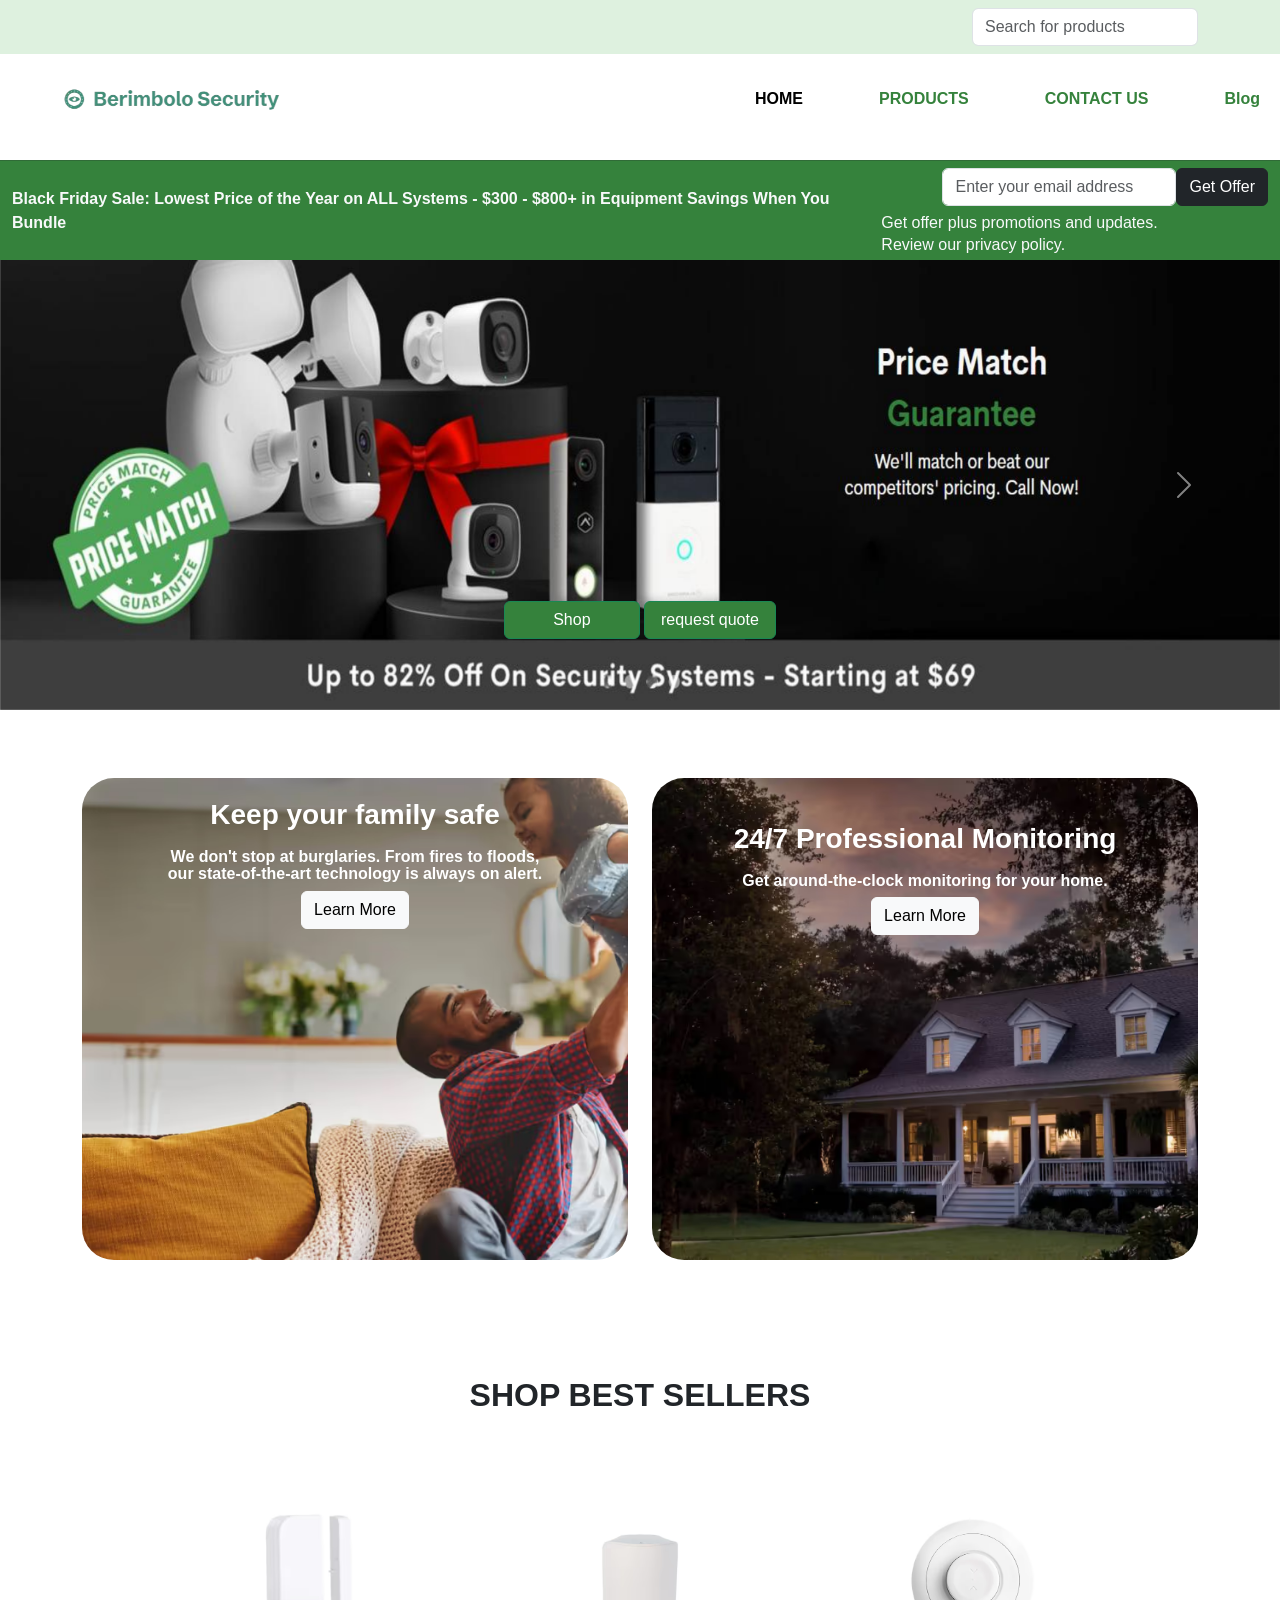
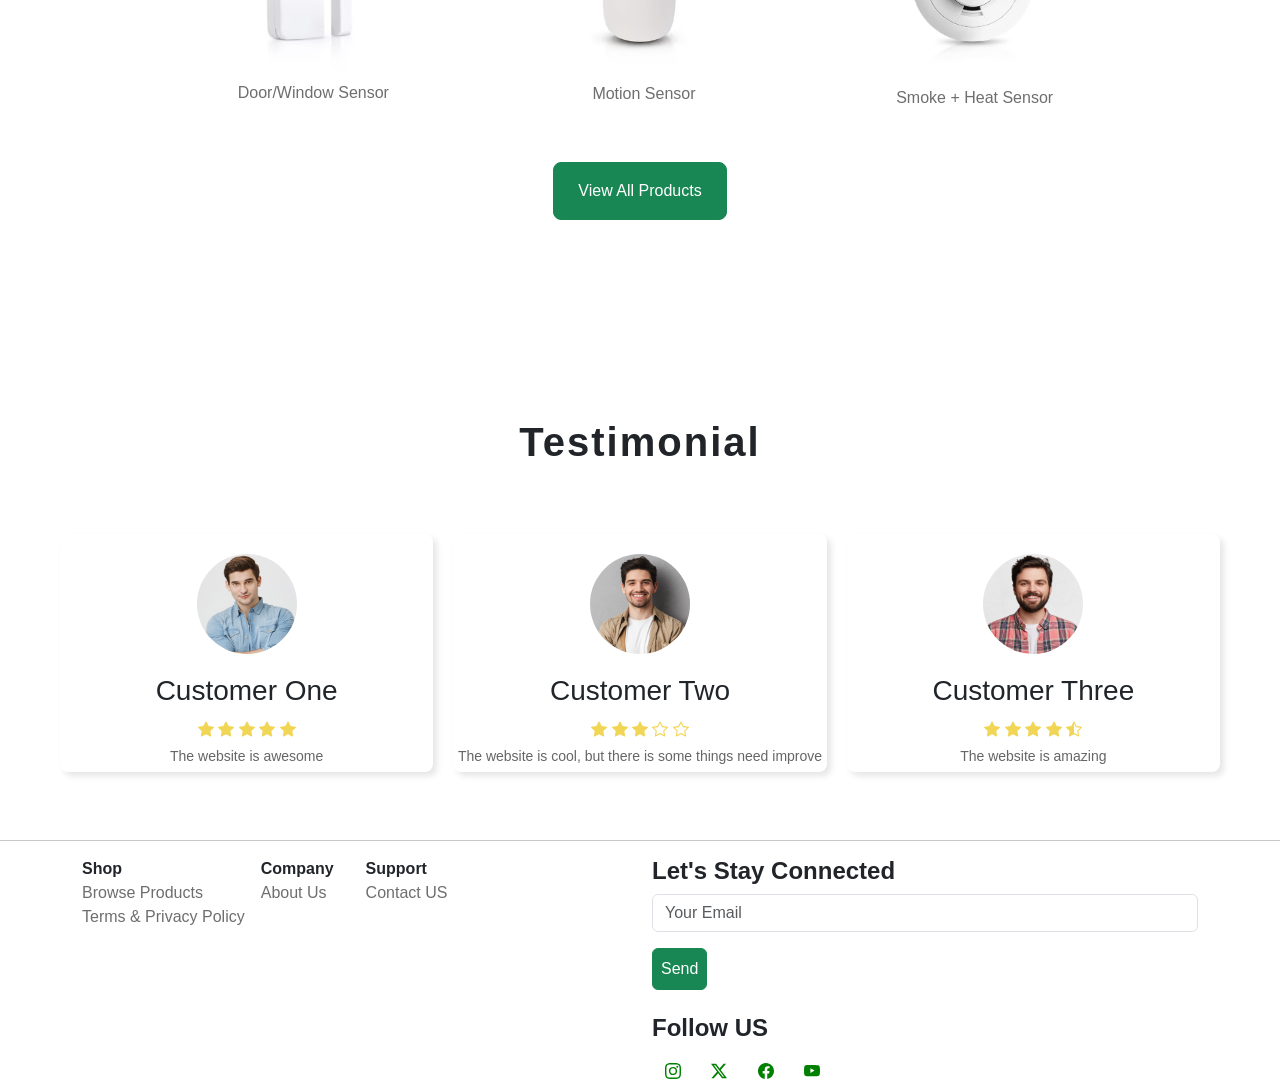
<file: BerimboloSecuritycode/index.html>
<!DOCTYPE html>
<html lang="en">
<head>
  <meta charset="UTF-8">
  <meta name="viewport" content="width=device-width, initial-scale=1.0">
  <title>Berimbolo Security</title>
  <link rel="icon" type="image/x-icon" href="./image/favicon_logo.png">
  <link rel="stylesheet" href="css/bootstrap.min.css">
  <link rel="stylesheet" href="css/style_home.css">
</head>
<body>
  <!-- navbar search-->
<nav>
    <div class="search">
        <nav class="navbar navbar-light ">
            <div class="container">
                <form class="d-flex input-group w-auto ms-auto">
                    <input
                        type="search"
                        class="form-control rounded"
                        placeholder="Search for products"
                        aria-label="Search"
                        aria-describedby="search-addon"
                    />
                </form>
            </div>
        </nav>
    </div>
</nav>
<!-- navbar -->
 <nav class="navbar navbar-expand-lg bg-body-tertiary">
  <div class="container-fluid">
    <a class="navbar-brand col-3" href="index.html"><img src="./image/Logo.png" alt="" class="w-100 h-100"></a>
    <button class="navbar-toggler" type="button" data-bs-toggle="collapse" data-bs-target="#navbarSupportedContent" aria-controls="navbarSupportedContent" aria-expanded="false" aria-label="Toggle navigation">
      <span class="navbar-toggler-icon"></span>
    </button>
    <div class="collapse navbar-collapse" id="navbarSupportedContent">
      <ul class="navbar-nav ms-auto mb-2 mb-lg-0">
        <li class="nav-item">
          <a class="nav-link active" aria-current="page" href="index.html">HOME</a>
        </li>
        <li class="nav-item">
          <a class="nav-link" href="Products.html">PRODUCTS</a>
        </li>
        <li class="nav-item">
          <a class="nav-link" href="Contact US.html">CONTACT US</a>
        </li>
        <li class="nav-item">
          <a class="nav-link" href="Blog.html">Blog</a>
        </li>
      </ul>
    </div>
  </div>
</nav>
<hr>
<!-- offer section -->
 
<div class="container py-3 bg-white text-white sale" style="margin-top: -8px;">
  <div class="row align-items-center bg">
    <div class="col-md-8 text-center text-md-start">
      <div class="text fw-bold text-light">
        Black Friday Sale: Lowest Price of the Year on ALL Systems - $300 - $800+ in Equipment Savings When You Bundle
      </div>
    </div>
    <div class="col-md-4 text-center text-md-end mt-2">
      <div class="d-flex flex-wrap justify-content-center justify-content-md-end align-items-center">
        <form name="myForm" onsubmit="return validateForm()">
          <input name="fname" type="email" class="form-control me-2 mb-2 mb-md-0" placeholder="Enter your email address" style="max-width: 300px;">
        </form>
        <button class="btn btn-dark mb-2 mb-md-0">Get Offer</button>
        <p class="text-light ms-3 me-auto mt-3">Get offer plus promotions and updates.</p>
        <p class="text-light me-auto ms-3 mt-1">Review our privacy policy. </p>
      </div>
    </div>
  </div>
</div>
<!-- slides section -->
<div class="row align-items-center">
  <div class="container bg-white text-white responsive-carousel" style="max-width: 1344px; margin: 0 auto; margin-top: -17px; width: 100%;">
    <div id="carouselExampleAutoplaying" class="carousel slide" data-bs-ride="carousel">
      <div class="carousel-inner">
        <div class="carousel-item active position-relative">
          <div class="row">
            <div class="col-md-12">
              <img src="./image/slide1.jpg" class="d-block w-100" alt="..." />
            </div>
          </div>
          <div class="hero">
            <button class="btn btn-success pe-5 ps-5" href="Products.html">Shop</button>
            <button class="btn btn-success pe-3 ps-3" href="Contact US.html">request quote</button>
          </div>
        </div>
        <div class="carousel-item">
          <img src="./image/slide2.jpg" class="d-block w-100" alt="..." />
        </div>
        <div class="carousel-item">
          <img src="./image/slide3.jpg" class="d-block w-100" alt="..." />
        </div>
      </div>
      <button class="carousel-control-prev" type="button" data-bs-target="#carouselExampleAutoplaying" data-bs-slide="prev">
        <span class="carousel-control-prev-icon" aria-hidden="true"></span>
        <span class="visually-hidden">Previous</span>
      </button>
      <button class="carousel-control-next" type="button" data-bs-target="#carouselExampleAutoplaying" data-bs-slide="next">
        <span class="carousel-control-next-icon" aria-hidden="true"></span>
        <span class="visually-hidden">Next</span>
      </button>
    </div>
  </div>
</div> 
  
    

<!-- grid pic -->
<div class="container py-5">
    <div class="row g-4">
      <!-- grid_1 -->
      <div class="col-md-6">
        <div class="card text-white">
          <img src="./image/grid_3.jpg" class="card-img rounded-5" alt="">
          <div class="card-img-overlay text-center mt-4">
            <h3 class="card-title fw-bold">Keep your family safe</h3>
            <div class="mt-4 fw-bold p">
              <p class="text-white">We don't stop at burglaries. From fires to floods,</p>
              <p class="text-white">our state-of-the-art technology is always on alert.</p>
              <a href="Products.html" id="Learn" class="btn btn-light">Learn More</a>
            </div>
          </div>
        </div>
      </div>
      <!-- grid_2 -->
      <div class="col-md-6">
        <div class="card text-white">
          <img src="./image/grid_4.jpg" class="card-img rounded-5" alt="">
          <div class="card-img-overlay text-center mt-4">
            <h3 class="card-title fw-bold mt-4">24/7 Professional Monitoring</h3>
            <p class="text-white mt-4 fw-bold">Get around-the-clock monitoring for your home.</p>
            <a href="Products.html" id="Learn" class="btn btn-light">Learn More</a>
          </div>
        </div>
      </div>
    </div>
</div>

<!-- best sellers section -->

<h2 class="text-center mt-5 fw-bold">SHOP BEST SELLERS</h2>

<!-- cards -->
<div class="container mt-5 text-center card_container">
  <div class="card-wrapper">
    <ul class="card-list mb-5">
      <li class="card-item row">
        <div class="col-lg-4">
          <a href="" class="card-link text-decoration-none width:400px; d-block">
            <img src="./image/window_door_sensor1_borderless.jpg" alt="" class="w-75 me-5 ms-3">
            <p class="text-center me-4">Door/Window Sensor</p>
          </a>
        </div>
        <div class="col-lg-4 text-center mt-5">
          <a href="" class="card-link text-decoration-none width:400px; d-block">
            <img src="./image/motion_sensor_front_white_shadow_reflection_1.jpg" alt="" class="w-75 me-5 ms-3">
            <p class="text-center mt-3 me-4">Motion Sensor</p>
          </a>
        </div>
        <div class="col-lg-4">
          <a href="" class="card-link text-decoration-none width:400px; d-block">
            <img src="./image/smoke_heat_sensor1_borderless_1.jpg" alt="" class="w-75 me-5 ms-3">
            <p class="text-center mt-4 me-4">Smoke + Heat Sensor</p>
          </a>
        </div>
      </li>
    </ul>
  </div> 
</div>
<a href="Products.html" class="d-flex justify-content-center align-content-center flex-wrap text-decoration-none ">
  <button class="btn btn-success b">View All Products</button>
</a>

<!-- Testimonial -->
<h2 class="fw-bold mt-5 text-dark text-center mb-5 fs-1" style="letter-spacing: 2px;">Testimonial</h2>
<div class="container parent mb-5">
  <div class="card" id="card">
    <div class="card-img text-center">
      <img src="./image/t-1.jpg" alt="" width="100" height="100" style="border-radius: 50%;">
    </div>
    <div class="card-content">
      <h3 class="card-title text-center">Customer One</h3>
      <div class="icons text-center mb-3">
        <svg xmlns="http://www.w3.org/2000/svg" width="16" height="16" fill="currentColor" class="bi bi-star-fill" viewBox="0 0 16 16">
          <path d="M3.612 15.443c-.386.198-.824-.149-.746-.592l.83-4.73L.173 6.765c-.329-.314-.158-.888.283-.95l4.898-.696L7.538.792c.197-.39.73-.39.927 0l2.184 4.327 4.898.696c.441.062.612.636.282.95l-3.522 3.356.83 4.73c.078.443-.36.79-.746.592L8 13.187l-4.389 2.256z"/>
        </svg>
        <svg xmlns="http://www.w3.org/2000/svg" width="16" height="16" fill="currentColor" class="bi bi-star-fill" viewBox="0 0 16 16">
          <path d="M3.612 15.443c-.386.198-.824-.149-.746-.592l.83-4.73L.173 6.765c-.329-.314-.158-.888.283-.95l4.898-.696L7.538.792c.197-.39.73-.39.927 0l2.184 4.327 4.898.696c.441.062.612.636.282.95l-3.522 3.356.83 4.73c.078.443-.36.79-.746.592L8 13.187l-4.389 2.256z"/>
        </svg>
        <svg xmlns="http://www.w3.org/2000/svg" width="16" height="16" fill="currentColor" class="bi bi-star-fill" viewBox="0 0 16 16">
          <path d="M3.612 15.443c-.386.198-.824-.149-.746-.592l.83-4.73L.173 6.765c-.329-.314-.158-.888.283-.95l4.898-.696L7.538.792c.197-.39.73-.39.927 0l2.184 4.327 4.898.696c.441.062.612.636.282.95l-3.522 3.356.83 4.73c.078.443-.36.79-.746.592L8 13.187l-4.389 2.256z"/>
        </svg>
        <svg xmlns="http://www.w3.org/2000/svg" width="16" height="16" fill="currentColor" class="bi bi-star-fill" viewBox="0 0 16 16">
          <path d="M3.612 15.443c-.386.198-.824-.149-.746-.592l.83-4.73L.173 6.765c-.329-.314-.158-.888.283-.95l4.898-.696L7.538.792c.197-.39.73-.39.927 0l2.184 4.327 4.898.696c.441.062.612.636.282.95l-3.522 3.356.83 4.73c.078.443-.36.79-.746.592L8 13.187l-4.389 2.256z"/>
        </svg>
        <svg xmlns="http://www.w3.org/2000/svg" width="16" height="16" fill="currentColor" class="bi bi-star-fill" viewBox="0 0 16 16">
          <path d="M3.612 15.443c-.386.198-.824-.149-.746-.592l.83-4.73L.173 6.765c-.329-.314-.158-.888.283-.95l4.898-.696L7.538.792c.197-.39.73-.39.927 0l2.184 4.327 4.898.696c.441.062.612.636.282.95l-3.522 3.356.83 4.73c.078.443-.36.79-.746.592L8 13.187l-4.389 2.256z"/>
        </svg>
      </div>
      <p class="card-description text-center">The website is awesome</p>
    </div>
  </div>
  <div class="card" id="card">
    <div class="card-img text-center">
      <img src="./image/t-2.jpg" alt="" width="100" height="100" style="border-radius: 50%;">
    </div>
    <div class="card-content">
      <h3 class="card-title text-center">Customer Two</h3>
      <div class="icons text-center mb-3">
        <svg xmlns="http://www.w3.org/2000/svg" width="16" height="16" fill="currentColor" class="bi bi-star-fill" viewBox="0 0 16 16">
          <path d="M3.612 15.443c-.386.198-.824-.149-.746-.592l.83-4.73L.173 6.765c-.329-.314-.158-.888.283-.95l4.898-.696L7.538.792c.197-.39.73-.39.927 0l2.184 4.327 4.898.696c.441.062.612.636.282.95l-3.522 3.356.83 4.73c.078.443-.36.79-.746.592L8 13.187l-4.389 2.256z"/>
        </svg>
        <svg xmlns="http://www.w3.org/2000/svg" width="16" height="16" fill="currentColor" class="bi bi-star-fill" viewBox="0 0 16 16">
          <path d="M3.612 15.443c-.386.198-.824-.149-.746-.592l.83-4.73L.173 6.765c-.329-.314-.158-.888.283-.95l4.898-.696L7.538.792c.197-.39.73-.39.927 0l2.184 4.327 4.898.696c.441.062.612.636.282.95l-3.522 3.356.83 4.73c.078.443-.36.79-.746.592L8 13.187l-4.389 2.256z"/>
        </svg>
        <svg xmlns="http://www.w3.org/2000/svg" width="16" height="16" fill="currentColor" class="bi bi-star-fill" viewBox="0 0 16 16">
          <path d="M3.612 15.443c-.386.198-.824-.149-.746-.592l.83-4.73L.173 6.765c-.329-.314-.158-.888.283-.95l4.898-.696L7.538.792c.197-.39.73-.39.927 0l2.184 4.327 4.898.696c.441.062.612.636.282.95l-3.522 3.356.83 4.73c.078.443-.36.79-.746.592L8 13.187l-4.389 2.256z"/>
        </svg>
        <svg xmlns="http://www.w3.org/2000/svg" width="16" height="16" fill="currentColor" class="bi bi-star" viewBox="0 0 16 16">
            <path d="M2.866 14.85c-.078.444.36.791.746.593l4.39-2.256 4.389 2.256c.386.198.824-.149.746-.592l-.83-4.73 3.522-3.356c.33-.314.16-.888-.282-.95l-4.898-.696L8.465.792a.513.513 0 0 0-.927 0L5.354 5.12l-4.898.696c-.441.062-.612.636-.283.95l3.523 3.356-.83 4.73zm4.905-2.767-3.686 1.894.694-3.957a.56.56 0 0 0-.163-.505L1.71 6.745l4.052-.576a.53.53 0 0 0 .393-.288L8 2.223l1.847 3.658a.53.53 0 0 0 .393.288l4.052.575-2.906 2.77a.56.56 0 0 0-.163.506l.694 3.957-3.686-1.894a.5.5 0 0 0-.461 0z"/>
          </svg>
        <svg xmlns="http://www.w3.org/2000/svg" width="16" height="16" fill="currentColor" class="bi bi-star" viewBox="0 0 16 16">
          <path d="M2.866 14.85c-.078.444.36.791.746.593l4.39-2.256 4.389 2.256c.386.198.824-.149.746-.592l-.83-4.73 3.522-3.356c.33-.314.16-.888-.282-.95l-4.898-.696L8.465.792a.513.513 0 0 0-.927 0L5.354 5.12l-4.898.696c-.441.062-.612.636-.283.95l3.523 3.356-.83 4.73zm4.905-2.767-3.686 1.894.694-3.957a.56.56 0 0 0-.163-.505L1.71 6.745l4.052-.576a.53.53 0 0 0 .393-.288L8 2.223l1.847 3.658a.53.53 0 0 0 .393.288l4.052.575-2.906 2.77a.56.56 0 0 0-.163.506l.694 3.957-3.686-1.894a.5.5 0 0 0-.461 0z"/>
        </svg>
      </div>
      <p class="card-description text-center">The website is cool, but there is some things need improve</p>
    </div>
  </div>
  <div class="card" id="card">
    <div class="card-img text-center">
      <img src="./image/t-3.jpg" alt="" width="100" height="100" style="border-radius: 50%;">
    </div>
    <div class="card-content">
      <h3 class="card-title text-center">Customer Three</h3>
      <div class="icons text-center mb-3">
        <svg xmlns="http://www.w3.org/2000/svg" width="16" height="16" fill="currentColor" class="bi bi-star-fill" viewBox="0 0 16 16">
          <path d="M3.612 15.443c-.386.198-.824-.149-.746-.592l.83-4.73L.173 6.765c-.329-.314-.158-.888.283-.95l4.898-.696L7.538.792c.197-.39.73-.39.927 0l2.184 4.327 4.898.696c.441.062.612.636.282.95l-3.522 3.356.83 4.73c.078.443-.36.79-.746.592L8 13.187l-4.389 2.256z"/>
        </svg>
        <svg xmlns="http://www.w3.org/2000/svg" width="16" height="16" fill="currentColor" class="bi bi-star-fill" viewBox="0 0 16 16">
          <path d="M3.612 15.443c-.386.198-.824-.149-.746-.592l.83-4.73L.173 6.765c-.329-.314-.158-.888.283-.95l4.898-.696L7.538.792c.197-.39.73-.39.927 0l2.184 4.327 4.898.696c.441.062.612.636.282.95l-3.522 3.356.83 4.73c.078.443-.36.79-.746.592L8 13.187l-4.389 2.256z"/>
        </svg>
        <svg xmlns="http://www.w3.org/2000/svg" width="16" height="16" fill="currentColor" class="bi bi-star-fill" viewBox="0 0 16 16">
          <path d="M3.612 15.443c-.386.198-.824-.149-.746-.592l.83-4.73L.173 6.765c-.329-.314-.158-.888.283-.95l4.898-.696L7.538.792c.197-.39.73-.39.927 0l2.184 4.327 4.898.696c.441.062.612.636.282.95l-3.522 3.356.83 4.73c.078.443-.36.79-.746.592L8 13.187l-4.389 2.256z"/>
        </svg>
        <svg xmlns="http://www.w3.org/2000/svg" width="16" height="16" fill="currentColor" class="bi bi-star-fill" viewBox="0 0 16 16">
          <path d="M3.612 15.443c-.386.198-.824-.149-.746-.592l.83-4.73L.173 6.765c-.329-.314-.158-.888.283-.95l4.898-.696L7.538.792c.197-.39.73-.39.927 0l2.184 4.327 4.898.696c.441.062.612.636.282.95l-3.522 3.356.83 4.73c.078.443-.36.79-.746.592L8 13.187l-4.389 2.256z"/>
        </svg>
        <svg xmlns="http://www.w3.org/2000/svg" width="16" height="16" fill="currentColor" class="bi bi-star-half" viewBox="0 0 16 16">
          <path d="M5.354 5.119 7.538.792A.52.52 0 0 1 8 .5c.183 0 .366.097.465.292l2.184 4.327 4.898.696A.54.54 0 0 1 16 6.32a.55.55 0 0 1-.17.445l-3.523 3.356.83 4.73c.078.443-.36.79-.746.592L8 13.187l-4.389 2.256a.5.5 0 0 1-.146.05c-.342.06-.668-.254-.6-.642l.83-4.73L.173 6.765a.55.55 0 0 1-.172-.403.6.6 0 0 1 .085-.302.51.51 0 0 1 .37-.245zM8 12.027a.5.5 0 0 1 .232.056l3.686 1.894-.694-3.957a.56.56 0 0 1 .162-.505l2.907-2.77-4.052-.576a.53.53 0 0 1-.393-.288L8.001 2.223 8 2.226z"/>
        </svg>
      </div>
      <p class="card-description text-center">The website is amazing</p>
    </div>
  </div>
</div>

<hr class="line">
<!-- footer -->
<footer>
  <div class="container">
    <div class="row">
      <div class="col-lg-6">
        <table>
          <thead>
            <tr>
              <th scope="col">Shop</th>
              <th scope="col" class="px-3">Company</th>
              <th scope="col" class="px-3">Support</th>
            </tr>
          </thead>
          <tbody class="text-decoration-none">
            <tr>
              <td><a href="Products.html" class="text-decoration-none">Browse Products</a></td>
              <td><a href="#" class="text-decoration-none px-3">About Us</a></td>
              <td><a href="Contact US.html" class="text-decoration-none px-3">Contact US</a></td>
            </tr>
            <tr>
              <td><a href="#" class="text-decoration-none">Terms & Privacy Policy</a></td>
            </tr>
          </tbody>
        </table>
      </div>
      <div class="col-lg-6">
        <h4 class="fw-bold">Let's Stay Connected</h4>
        <input type="email" name="" id="" placeholder="Your Email" class="form-control">
        <a href="#" class="send">
          <button class="btn btn-success p-2 mt-3">Send</button>
        </a>
        <h4 class="mt-4 fw-bold">Follow US</h4>
        <!-- social media icons -->
        <div class="social-icons">
          <button class="btn">          
            <a href="#" aria-label="Instagram" class="text-decoration-none">
              <svg xmlns="http://www.w3.org/2000/svg" width="16" height="16" fill="currentColor" class="bi bi-instagram" viewBox="0 0 16 16">
                <path d="M8 0C5.829 0 5.556.01 4.703.048 3.85.088 3.269.222 2.76.42a3.9 3.9 0 0 0-1.417.923A3.9 3.9 0 0 0 .42 2.76C.222 3.268.087 3.85.048 4.7.01 5.555 0 5.827 0 8.001c0 2.172.01 2.444.048 3.297.04.852.174 1.433.372 1.942.205.526.478.972.923 1.417.444.445.89.719 1.416.923.51.198 1.09.333 1.942.372C5.555 15.99 5.827 16 8 16s2.444-.01 3.298-.048c.851-.04 1.434-.174 1.943-.372a3.9 3.9 0 0 0 1.416-.923c.445-.445.718-.891.923-1.417.197-.509.332-1.09.372-1.942C15.99 10.445 16 10.173 16 8s-.01-2.445-.048-3.299c-.04-.851-.175-1.433-.372-1.941a3.9 3.9 0 0 0-.923-1.417A3.9 3.9 0 0 0 13.24.42c-.51-.198-1.092-.333-1.943-.372C10.443.01 10.172 0 7.998 0zm-.717 1.442h.718c2.136 0 2.389.007 3.232.046.78.035 1.204.166 1.486.275.373.145.64.319.92.599s.453.546.598.92c.11.281.24.705.275 1.485.039.843.047 1.096.047 3.231s-.008 2.389-.047 3.232c-.035.78-.166 1.203-.275 1.485a2.5 2.5 0 0 1-.599.919c-.28.28-.546.453-.92.598-.28.11-.704.24-1.485.276-.843.038-1.096.047-3.232.047s-2.39-.009-3.233-.047c-.78-.036-1.203-.166-1.485-.276a2.5 2.5 0 0 1-.92-.598 2.5 2.5 0 0 1-.6-.92c-.109-.281-.24-.705-.275-1.485-.038-.843-.046-1.096-.046-3.233s.008-2.388.046-3.231c.036-.78.166-1.204.276-1.486.145-.373.319-.64.599-.92s.546-.453.92-.598c.282-.11.705-.24 1.485-.276.738-.034 1.024-.044 2.515-.045zm4.988 1.328a.96.96 0 1 0 0 1.92.96.96 0 0 0 0-1.92m-4.27 1.122a4.109 4.109 0 1 0 0 8.217 4.109 4.109 0 0 0 0-8.217m0 1.441a2.667 2.667 0 1 1 0 5.334 2.667 2.667 0 0 1 0-5.334"/>
              </svg>
            </a>
          </button>
          <button class="btn">        
            <a href="#" aria-label="X (Twitter)" class="text-decoration-none ">
              <svg xmlns="http://www.w3.org/2000/svg" width="16" height="16" fill="currentColor" class="bi bi-twitter-x" viewBox="0 0 16 16">
                <path d="M12.6.75h2.454l-5.36 6.142L16 15.25h-4.937l-3.867-5.07-4.425 5.07H.316l5.733-6.57L0 .75h5.063l3.495 4.633L12.601.75Zm-.86 13.028h1.36L4.323 2.145H2.865z"/>
              </svg>
            </a>
          </button>
          <button class="btn">        
            <a href="#" aria-label="Facebook" class="text-decoration-none">
                <svg xmlns="http://www.w3.org/2000/svg" width="16" height="16" fill="currentColor" class="bi bi-facebook" viewBox="0 0 16 16">
                  <path d="M16 8.049c0-4.446-3.582-8.05-8-8.05C3.58 0-.002 3.603-.002 8.05c0 4.017 2.926 7.347 6.75 7.951v-5.625h-2.03V8.05H6.75V6.275c0-2.017 1.195-3.131 3.022-3.131.876 0 1.791.157 1.791.157v1.98h-1.009c-.993 0-1.303.621-1.303 1.258v1.51h2.218l-.354 2.326H9.25V16c3.824-.604 6.75-3.934 6.75-7.951"/>
                </svg>
            </a>
          </button>
          <button class="btn">        
            <a href="#" aria-label="YouTube" class="text-decoration-none">
              <svg xmlns="http://www.w3.org/2000/svg" width="16" height="16" fill="currentColor" class="bi bi-youtube" viewBox="0 0 16 16">
                <path d="M8.051 1.999h.089c.822.003 4.987.033 6.11.335a2.01 2.01 0 0 1 1.415 1.42c.101.38.172.883.22 1.402l.01.104.022.26.008.104c.065.914.073 1.77.074 1.957v.075c-.001.194-.01 1.108-.082 2.06l-.008.105-.009.104c-.05.572-.124 1.14-.235 1.558a2.01 2.01 0 0 1-1.415 1.42c-1.16.312-5.569.334-6.18.335h-.142c-.309 0-1.587-.006-2.927-.052l-.17-.006-.087-.004-.171-.007-.171-.007c-1.11-.049-2.167-.128-2.654-.26a2.01 2.01 0 0 1-1.415-1.419c-.111-.417-.185-.986-.235-1.558L.09 9.82l-.008-.104A31 31 0 0 1 0 7.68v-.123c.002-.215.01-.958.064-1.778l.007-.103.003-.052.008-.104.022-.26.01-.104c.048-.519.119-1.023.22-1.402a2.01 2.01 0 0 1 1.415-1.42c.487-.13 1.544-.21 2.654-.26l.17-.007.172-.006.086-.003.171-.007A100 100 0 0 1 7.858 2zM6.4 5.209v4.818l4.157-2.408z"/>
              </svg>
            </a>
          </button>
        </div>
      </div>
    </div>
  </div>
</footer>



 <script src="js/bootstrap.bundle.min.js"></script>
 <script src="js/home.js"></script>
</body>
</html>
</file>
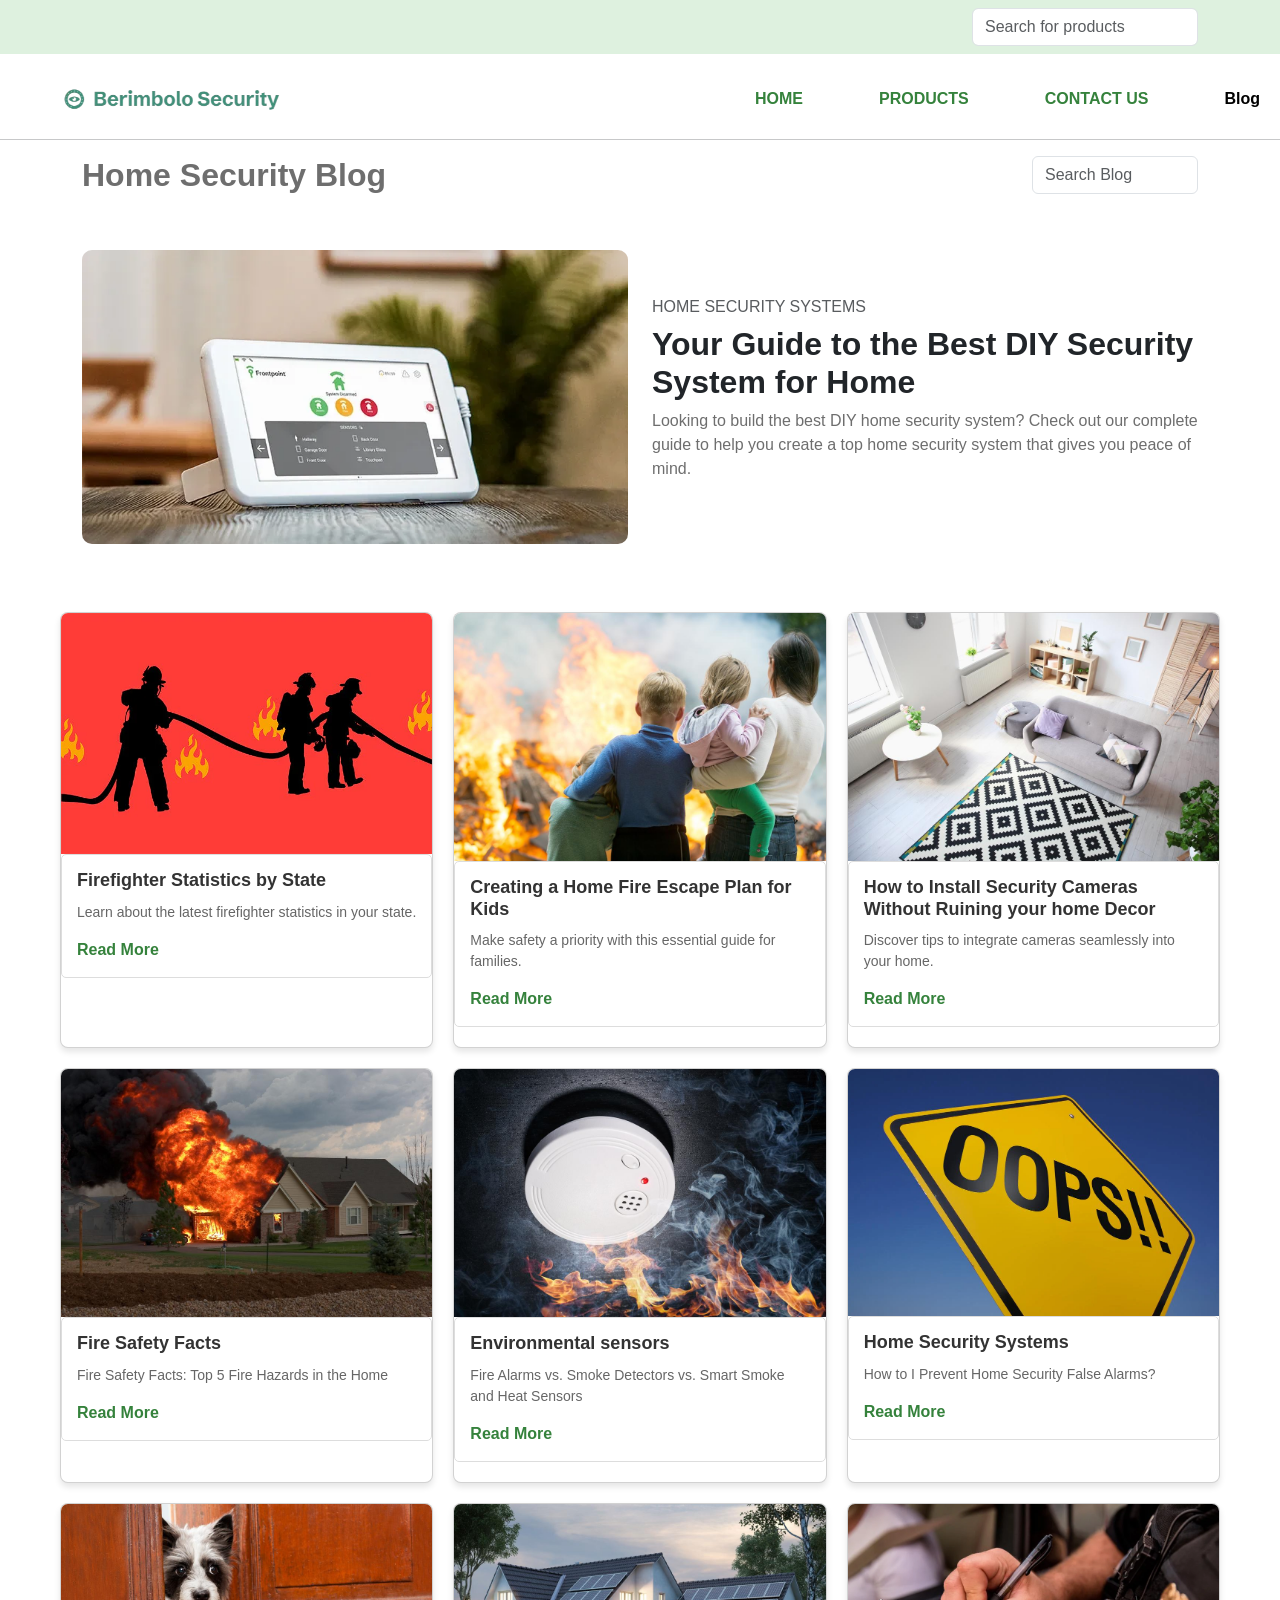
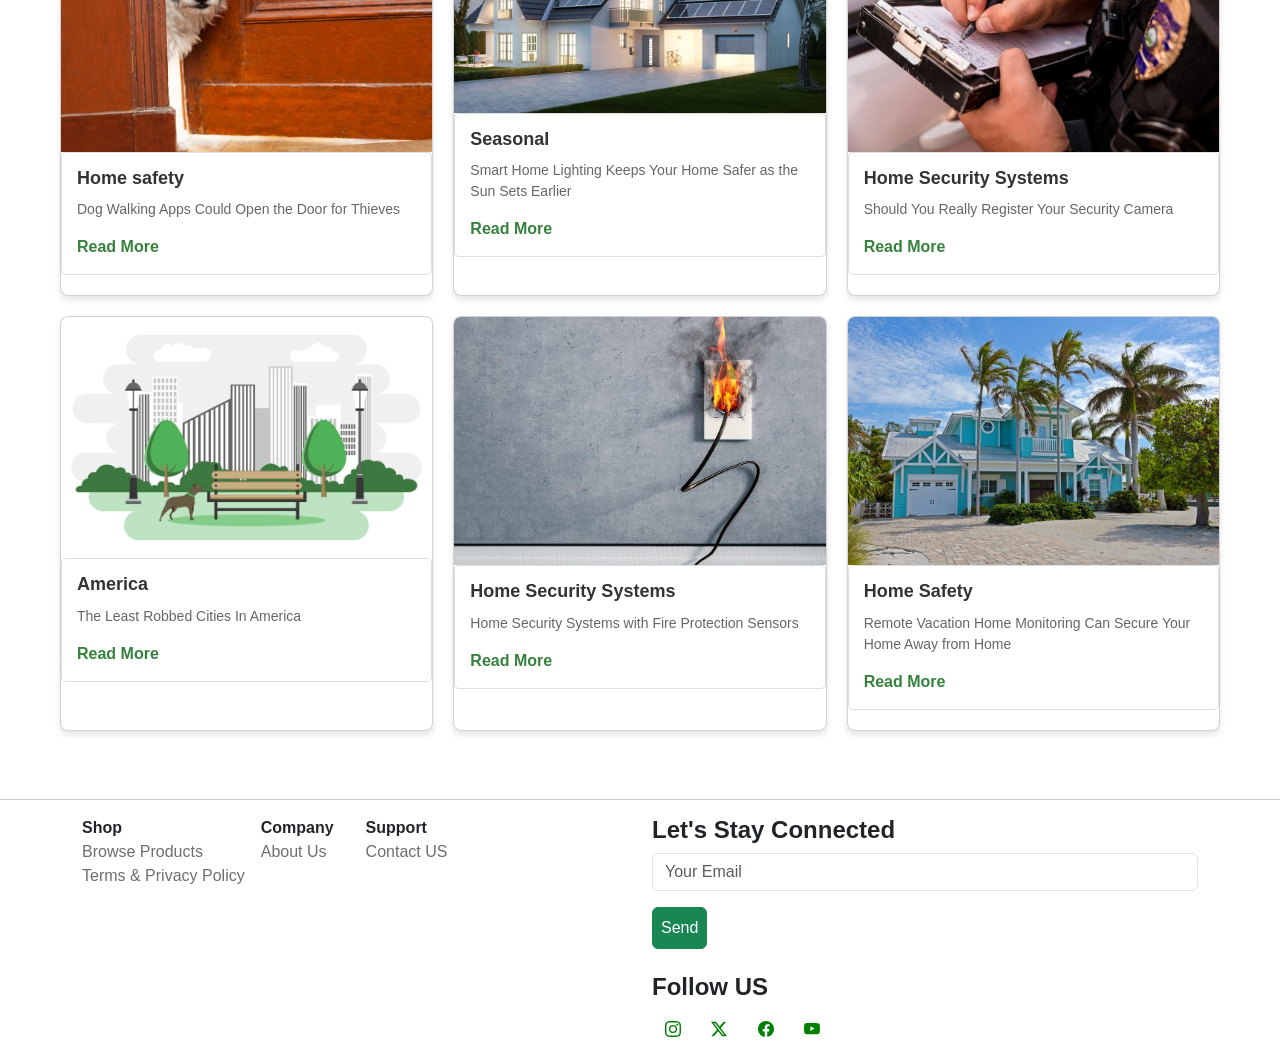
<file: BerimboloSecuritycode/Blog.html>
<!DOCTYPE html>
<html lang="en">
<head>
  <meta charset="UTF-8">
  <meta name="viewport" content="width=device-width, initial-scale=1.0">
  <title>Berimbolo Security</title>
  <link rel="icon" type="image/x-icon" href="./image/favicon_logo.png">
  <link rel="stylesheet" href="css/bootstrap.min.css">
  <link rel="stylesheet" href="css/style_Blog.css">
</head>
<body>
<!-- navbar search-->
<nav>
    <div class="search">
        <nav class="navbar navbar-light ">
            <div class="container">
                <form class="d-flex input-group w-auto ms-auto">
                    <input
                        type="search"
                        class="form-control rounded"
                        placeholder="Search for products"
                        aria-label="Search"
                        aria-describedby="search-addon"
                    />
                </form>
            </div>
        </nav>
    </div>
</nav>
<!-- navbar -->
 <nav class="navbar navbar-expand-lg bg-body-tertiary">
  <div class="container-fluid">
    <a class="navbar-brand col-3" href="#"><img src="./image/Logo.png" alt="" class="w-100 h-100"></a>
    <button class="navbar-toggler" type="button" data-bs-toggle="collapse" data-bs-target="#navbarSupportedContent" aria-controls="navbarSupportedContent" aria-expanded="false" aria-label="Toggle navigation">
      <p class="navbar-toggler-icon"></p>
    </button>
    <div class="collapse navbar-collapse" id="navbarSupportedContent">
      <ul class="navbar-nav ms-auto mb-2 mb-lg-0">
        <li class="nav-item ">
          <a class="nav-link" aria-current="page" href="index.html">HOME</a>
        </li>
        <li class="nav-item">
          <a class="nav-link" href="Products.html">PRODUCTS</a>
        </li>
        <li class="nav-item">
          <a class="nav-link" href="Contact US.html">CONTACT US</a>
        </li>
        <li class="nav-item">
          <a class="nav-link active" href="Blog.html">Blog</a>
        </li>
      </ul>
    </div>
  </div>
</nav>
<hr class="line">
<!-- blog section  -->
<div class="container">
    <div class="row">
        <div class="col-lg-6">
          <h2 class="fw-bold ">Home Security Blog</h2>
        </div>
        <div class="col-lg-2 ms-auto">
          <input type="text" class="me-auto form-control" placeholder="Search Blog"  id="searchBlog">
        </div>
    </div>
</div>
<!-- hero section -->
<div class="container my-5">
    <div class="row align-items-center">
        <!-- Image Section -->
        <div class="col-md-6 image-container">
            <img src="./image/blog_section.jpg" alt="Security System Image">
        </div>
        <!-- Content Section -->
        <div class="col-md-6 content-container">
            <h6 class="text-uppercase text-muted">Home Security Systems</h6>
            <h2 class="fw-bold text-dark">Your Guide to the Best DIY Security System for Home</h2>
            <p>Looking to build the best DIY home security system? Check out our complete guide to help you create a top home security system that gives you peace of mind.</p>
        </div>
    </div>
</div>
<!-- blog news -->

<div class="container_parent">
    <div class="card">
        <a href="https://www.usfa.fema.gov/statistics/" target="_blank"><img src="./image/image_1.jpg" alt=""></a>
        <div class="card-content" data-title="Firefighter Statistics by State">
            <h3 class="card-title">Firefighter Statistics by State</h3>
            <p class="card-description">Learn about the latest firefighter statistics in your state.</p>
            <a href="https://www.usfa.fema.gov/statistics/" target="_blank" class="read-more">Read More</a>
        </div>
    </div>
    <div class="card">
        <a href="https://sparkyschoolhouse.org/resource/home-fire-escape-plan-grid/" target="_blank"><img src="./image/image_2.jpg" alt=""></a>
        <div class="card-content" data-title="Creating a Home Fire Escape Plan for Kids">
            <h3 class="card-title">Creating a Home Fire Escape Plan for Kids</h3>
            <p class="card-description">Make safety a priority with this essential guide for families.</p>
            <a href="https://sparkyschoolhouse.org/resource/home-fire-escape-plan-grid/" target="_blank" class="read-more">Read More</a>
        </div>
    </div>
    <div class="card">
        <a href="https://reolink.com/blog/security-cameras-without-drilling/" target="_blank"><img src="./image/image_3.jpg" alt=""></a>
        <div class="card-content" data-title="How to Install Security Cameras Without Ruining your home Decor">
            <h3 class="card-title">How to Install Security Cameras Without Ruining your home Decor</h3>
            <p class="card-description">Discover tips to integrate cameras seamlessly into your home.</p>
            <a href="https://reolink.com/blog/security-cameras-without-drilling/" target="_blank" class="read-more">Read More</a>
        </div>
    </div>
    <div class="card">
       <a href="https://fire-extinguisher-maintenance.co.uk/blog/6-fire-safety-facts/" target="_blank"> <img src="./image/image_4.jpg" alt=""></a>
        <div class="card-content" data-title="Fire Safety Facts">
            <h3 class="card-title">Fire Safety Facts</h3>
            <p class="card-description">Fire Safety Facts: Top 5 Fire Hazards in the Home</p>
            <a href="https://fire-extinguisher-maintenance.co.uk/blog/6-fire-safety-facts/" target="_blank" class="read-more">Read More</a>
        </div>
    </div>
    <div class="card">
       <a href="https://www.covesmart.com/blog/the-difference-between-a-heat-detector-and-a-smoke-detector/" target="_blank"> <img src="./image/image_5.jpg" alt=""></a>
        <div class="card-content" data-title="Environmental sensors">
            <h3 class="card-title">Environmental sensors</h3>
            <p class="card-description">Fire Alarms vs. Smoke Detectors vs. Smart Smoke and Heat Sensors</p>
            <a href="https://www.covesmart.com/blog/the-difference-between-a-heat-detector-and-a-smoke-detector/" target="_blank" class="read-more">Read More</a>
        </div>
    </div>
    <div class="card">
       <a href="https://www.ci.el-monte.ca.us/218/Preventing-False-Alarms" target="_blank"> <img src="./image/image_6.jpg" alt=""></a>
        <div class="card-content" data-title="Home Security Systems">
            <h3 class="card-title">Home Security Systems</h3>
            <p class="card-description">How to I Prevent Home Security False Alarms?</p>
            <a href="https://www.ci.el-monte.ca.us/218/Preventing-False-Alarms" target="_blank" class="read-more">Read More</a>
        </div>
    </div>
    <div class="card">
       <a href="https://www.outsideonline.com/culture/active-families/cautionary-tale-about-dog-walking-apps/" target="_blank"> <img src="./image/image_7.jpg" alt=""></a>
        <div class="card-content" data-title="Home safety">
            <h3 class="card-title">Home safety</h3>
            <p class="card-description">Dog Walking Apps Could Open the Door for Thieves</p>
            <a href="https://www.outsideonline.com/culture/active-families/cautionary-tale-about-dog-walking-apps/" target="_blank" class="read-more">Read More</a>
        </div>
    </div>
    <div class="card">
       <a href="https://johnsbrotherssecurity.com/smart-home-lighting-increases-safety/" target="_blank"> <img src="./image/image_8.jpg" alt=""></a>
        <div class="card-content" data-title="Seasonal">
            <h3 class="card-title">Seasonal</h3>
            <p class="card-description">Smart Home Lighting Keeps Your Home Safer as the Sun Sets Earlier</p>
            <a href="https://johnsbrotherssecurity.com/smart-home-lighting-increases-safety/" target="_blank" class="read-more">Read More</a>
        </div>
    </div>
    <div class="card">
        <a href="https://www.grllaw.com/blog/should-you-really-register-your-security-camera-with-the-police/" target="_blank"><img src="./image/image_9.jpg" alt=""></a>
        <div class="card-content" data-title="Home Security Systems">
            <h3 class="card-title">Home Security Systems</h3>
            <p class="card-description">Should You Really Register Your Security Camera</p>
            <a href="https://www.grllaw.com/blog/should-you-really-register-your-security-camera-with-the-police/" target="_blank" class="read-more">Read More</a>
        </div>
    </div>
    <div class="card">
       <a href="https://www.newsweek.com/least-safe-towns-cities-america-1813017" target="_blank"> <img src="./image/image_10.jpg" alt=""></a>
        <div class="card-content" data-title="America">
            <h3 class="card-title">America</h3>
            <p class="card-description">The Least Robbed Cities In America</p>
            <a href="https://www.newsweek.com/least-safe-towns-cities-america-1813017" target="_blank" class="read-more">Read More</a>
        </div>
    </div>
    <div class="card">
       <a href="https://firerisk.co.uk/different-types-of-fire-detector-heads/" target="_blank"> <img src="./image/image_11.jpg" alt=""></a>
        <div class="card-content" data-title="Home Security Systems with Fire Protection Sensors">
            <h3 class="card-title">Home Security Systems</h3>
            <p class="card-description">Home Security Systems with Fire Protection Sensors</p>
            <a href="https://firerisk.co.uk/different-types-of-fire-detector-heads/" target="_blank" class="read-more">Read More</a>
        </div>
    </div>
    <div class="card">
       <a href="https://www.autohost.ai/vacation-home-monitoring-system/" target="_blank"> <img src="./image/image_12.jpg" alt=""></a>
        <div class="card-content" data-title="Remote Vacation Home Monitoring Can Secure Your Home Away from Home">
            <h3 class="card-title">Home Safety</h3>
            <p class="card-description">Remote Vacation Home Monitoring Can Secure Your Home Away from Home</p>
            <a href="https://www.autohost.ai/vacation-home-monitoring-system/" target="_blank" class="read-more">Read More</a>
        </div>
    </div>
</div>
<!-- footer -->
<hr class="line mt-5">
<footer>
  <div class="container">
    <div class="row">
      <div class="col-lg-6">
        <table>
          <thead>
            <tr>
              <th scope="col">Shop</th>
              <th scope="col" class="px-3">Company</th>
              <th scope="col" class="px-3">Support</th>
            </tr>
          </thead>
          <tbody class="text-decoration-none">
            <tr>
              <td><a href="#" class="text-decoration-none">Browse Products</a></td>
              <td><a href="" class="text-decoration-none px-3">About Us</a></td>
              <td><a href="" class="text-decoration-none px-3">Contact US</a></td>
            </tr>
            <tr>
              <td><a href="" class="text-decoration-none">Terms & Privacy Policy</a></td>
            </tr>
          </tbody>
        </table>
      </div>
      <div class="col-lg-6">
        <h4 class="fw-bold">Let's Stay Connected</h4>
        <input type="email" name="" id="" placeholder="Your Email" class="form-control">
        <a href="#" class="">
          <button class="btn btn-success p-2 mt-3">Send</button>
        </a>
        <h4 class="mt-4 fw-bold">Follow US</h4>
        <!-- social media icons -->
        <div class="social-icons">
          <button class="btn">          
            <a href="#" aria-label="Instagram" class="text-decoration-none">
              <svg xmlns="http://www.w3.org/2000/svg" width="16" height="16" fill="currentColor" class="bi bi-instagram" viewBox="0 0 16 16">
                <path d="M8 0C5.829 0 5.556.01 4.703.048 3.85.088 3.269.222 2.76.42a3.9 3.9 0 0 0-1.417.923A3.9 3.9 0 0 0 .42 2.76C.222 3.268.087 3.85.048 4.7.01 5.555 0 5.827 0 8.001c0 2.172.01 2.444.048 3.297.04.852.174 1.433.372 1.942.205.526.478.972.923 1.417.444.445.89.719 1.416.923.51.198 1.09.333 1.942.372C5.555 15.99 5.827 16 8 16s2.444-.01 3.298-.048c.851-.04 1.434-.174 1.943-.372a3.9 3.9 0 0 0 1.416-.923c.445-.445.718-.891.923-1.417.197-.509.332-1.09.372-1.942C15.99 10.445 16 10.173 16 8s-.01-2.445-.048-3.299c-.04-.851-.175-1.433-.372-1.941a3.9 3.9 0 0 0-.923-1.417A3.9 3.9 0 0 0 13.24.42c-.51-.198-1.092-.333-1.943-.372C10.443.01 10.172 0 7.998 0zm-.717 1.442h.718c2.136 0 2.389.007 3.232.046.78.035 1.204.166 1.486.275.373.145.64.319.92.599s.453.546.598.92c.11.281.24.705.275 1.485.039.843.047 1.096.047 3.231s-.008 2.389-.047 3.232c-.035.78-.166 1.203-.275 1.485a2.5 2.5 0 0 1-.599.919c-.28.28-.546.453-.92.598-.28.11-.704.24-1.485.276-.843.038-1.096.047-3.232.047s-2.39-.009-3.233-.047c-.78-.036-1.203-.166-1.485-.276a2.5 2.5 0 0 1-.92-.598 2.5 2.5 0 0 1-.6-.92c-.109-.281-.24-.705-.275-1.485-.038-.843-.046-1.096-.046-3.233s.008-2.388.046-3.231c.036-.78.166-1.204.276-1.486.145-.373.319-.64.599-.92s.546-.453.92-.598c.282-.11.705-.24 1.485-.276.738-.034 1.024-.044 2.515-.045zm4.988 1.328a.96.96 0 1 0 0 1.92.96.96 0 0 0 0-1.92m-4.27 1.122a4.109 4.109 0 1 0 0 8.217 4.109 4.109 0 0 0 0-8.217m0 1.441a2.667 2.667 0 1 1 0 5.334 2.667 2.667 0 0 1 0-5.334"/>
              </svg>
            </a>
          </button>
          <button class="btn">        
            <a href="#" aria-label="X (Twitter)" class="text-decoration-none ">
              <svg xmlns="http://www.w3.org/2000/svg" width="16" height="16" fill="currentColor" class="bi bi-twitter-x" viewBox="0 0 16 16">
                <path d="M12.6.75h2.454l-5.36 6.142L16 15.25h-4.937l-3.867-5.07-4.425 5.07H.316l5.733-6.57L0 .75h5.063l3.495 4.633L12.601.75Zm-.86 13.028h1.36L4.323 2.145H2.865z"/>
              </svg>
            </a>
          </button>
          <button class="btn">        
            <a href="#" aria-label="Facebook" class="text-decoration-none">
                <svg xmlns="http://www.w3.org/2000/svg" width="16" height="16" fill="currentColor" class="bi bi-facebook" viewBox="0 0 16 16">
                  <path d="M16 8.049c0-4.446-3.582-8.05-8-8.05C3.58 0-.002 3.603-.002 8.05c0 4.017 2.926 7.347 6.75 7.951v-5.625h-2.03V8.05H6.75V6.275c0-2.017 1.195-3.131 3.022-3.131.876 0 1.791.157 1.791.157v1.98h-1.009c-.993 0-1.303.621-1.303 1.258v1.51h2.218l-.354 2.326H9.25V16c3.824-.604 6.75-3.934 6.75-7.951"/>
                </svg>
            </a>
          </button>
          <button class="btn">        
            <a href="#" aria-label="YouTube" class="text-decoration-none">
              <svg xmlns="http://www.w3.org/2000/svg" width="16" height="16" fill="currentColor" class="bi bi-youtube" viewBox="0 0 16 16">
                <path d="M8.051 1.999h.089c.822.003 4.987.033 6.11.335a2.01 2.01 0 0 1 1.415 1.42c.101.38.172.883.22 1.402l.01.104.022.26.008.104c.065.914.073 1.77.074 1.957v.075c-.001.194-.01 1.108-.082 2.06l-.008.105-.009.104c-.05.572-.124 1.14-.235 1.558a2.01 2.01 0 0 1-1.415 1.42c-1.16.312-5.569.334-6.18.335h-.142c-.309 0-1.587-.006-2.927-.052l-.17-.006-.087-.004-.171-.007-.171-.007c-1.11-.049-2.167-.128-2.654-.26a2.01 2.01 0 0 1-1.415-1.419c-.111-.417-.185-.986-.235-1.558L.09 9.82l-.008-.104A31 31 0 0 1 0 7.68v-.123c.002-.215.01-.958.064-1.778l.007-.103.003-.052.008-.104.022-.26.01-.104c.048-.519.119-1.023.22-1.402a2.01 2.01 0 0 1 1.415-1.42c.487-.13 1.544-.21 2.654-.26l.17-.007.172-.006.086-.003.171-.007A100 100 0 0 1 7.858 2zM6.4 5.209v4.818l4.157-2.408z"/>
              </svg>
            </a>
          </button>
        </div>
      </div>
    </div>
  </div>
</footer>

<script src="js/bootstrap.bundle.min.js"></script>
<script src="js/blog.js"></script> 
</body>
</html>
</file>
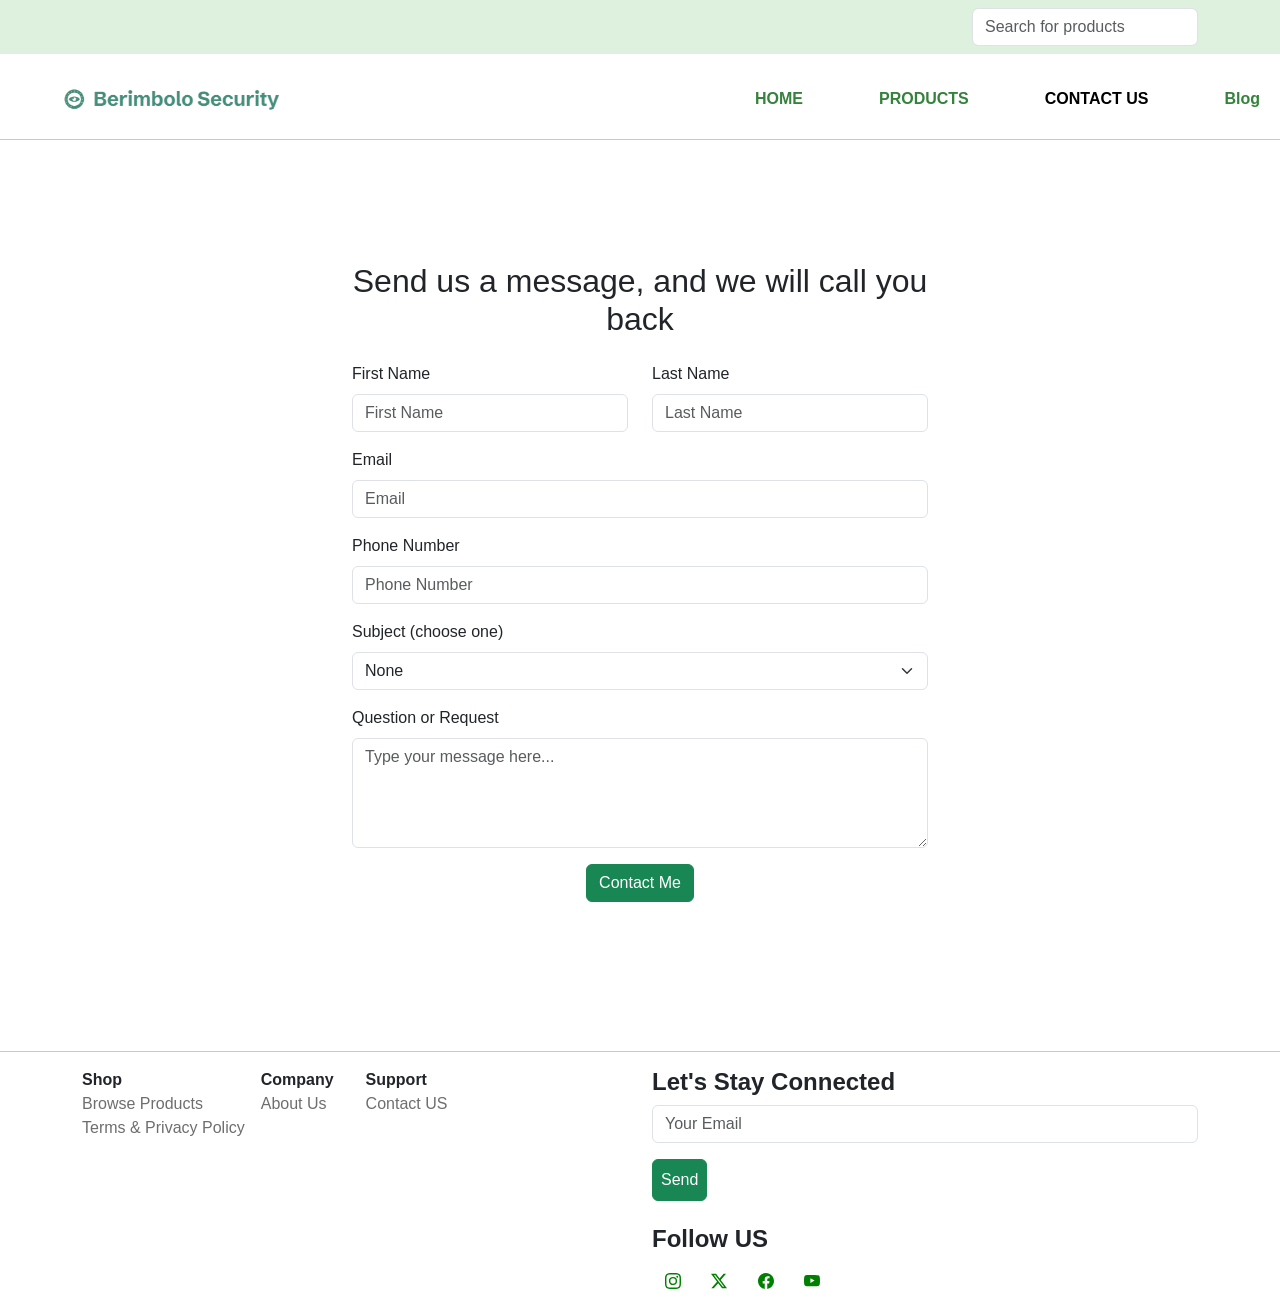
<file: BerimboloSecuritycode/Contact US.html>
<!DOCTYPE html>
<html lang="en">
<head>
  <meta charset="UTF-8">
  <meta name="viewport" content="width=device-width, initial-scale=1.0">
  <title>Berimbolo Security</title>
  <link rel="icon" type="image/x-icon" href="./image/favicon_logo.png">
  <link rel="stylesheet" href="css/bootstrap.min.css">
  <link rel="stylesheet" href="https://cdnjs.cloudflare.com/ajax/libs/bootstrap/5.3.0/css/bootstrap.min.css">
  <link rel="stylesheet" href="css/style_Contact.css">
</head>
<body>
<!-- navbar search-->
<nav>
    <div class="search">
        <nav class="navbar navbar-light ">
            <div class="container">
                <form class="d-flex input-group w-auto ms-auto">
                    <input
                        type="search"
                        class="form-control rounded"
                        placeholder="Search for products"
                        aria-label="Search"
                        aria-describedby="search-addon"
                    />
                </form>
            </div>
        </nav>
    </div>
</nav>
<!-- navbar -->
 <nav class="navbar navbar-expand-lg bg-body-tertiary">
  <div class="container-fluid">
    <a class="navbar-brand col-3" href="#"><img src="./image/Logo.png" alt="" class="w-100 h-100"></a>
    <button class="navbar-toggler" type="button" data-bs-toggle="collapse" data-bs-target="#navbarSupportedContent" aria-controls="navbarSupportedContent" aria-expanded="false" aria-label="Toggle navigation">
      <span class="navbar-toggler-icon"></span>
    </button>
    <div class="collapse navbar-collapse" id="navbarSupportedContent">
      <ul class="navbar-nav ms-auto mb-2 mb-lg-0">
        <li class="nav-item text-success">
          <a class="nav-link" aria-current="page" href="index.html">HOME</a>
        </li>
        <li class="nav-item">
          <a class="nav-link" href="Products.html">PRODUCTS</a>
        </li>
        <li class="nav-item">
          <a class="nav-link active" href="Contact US.html">CONTACT US</a>
        </li>
        <li class="nav-item">
          <a class="nav-link" href="Blog.html">Blog</a>
        </li>
      </ul>
    </div>
  </div>
</nav>
<hr class="line">
<!-- form -->
 
  <div class="form">
    <div class="container form-container">
      <h2 class="text-center mb-4">Send us a message, and we will call you back</h2>
      <form id="contactForm" novalidate>
          <div class="row mb-3">
              <div class="col-md-6">
                <label for="firstName" class="form-label">First Name</label>
                <input type="text" class="form-control" id="firstName" placeholder="First Name" required>
                <div class="invalid-feedback">Please provide your first name.</div>
              </div>
              <div class="col-md-6">
                <label for="lastName" class="form-label">Last Name</label>
                <input type="text" class="form-control" id="lastName" placeholder="Last Name" required>
                <div class="invalid-feedback">Please provide your last name.</div>
              </div>
          </div>
          <div class="mb-3">
            <label for="email" class="form-label">Email</label>
            <input type="email" class="form-control" id="email" placeholder="Email" required>
            <div class="invalid-feedback">Please provide a valid email address.</div>
          </div>
          <div class="mb-3">
            <label for="phoneNumber" class="form-label">Phone Number</label>
            <input type="tel" class="form-control" id="phoneNumber" placeholder="Phone Number" required>
          </div>
          <div class="mb-3">
              <label for="subject" class="form-label">Subject (choose one)</label>
              <select class="form-select" id="subject">
                <option selected>None</option>
                <option value="1">Product Sales</option>
                <option value="2">Support</option>
                <option value="3">Feedback</option>
              </select>
          </div>
          <div class="mb-3">
            <label for="question" class="form-label">Question or Request</label>
            <textarea class="form-control" id="question" rows="4" placeholder="Type your message here..." required></textarea>
            <div class="invalid-feedback">Please provide a message.</div>
          </div>
          <div class="text-center">
            <button type="submit" class="btn btn-success mb-5 contact">Contact Me</button>
          </div>
      </form>
    </div>
  </div>
<!-- footer -->
<hr class="line">
<footer>
  <div class="container">
    <div class="row">
      <div class="col-lg-6">
        <table>
          <thead>
            <tr>
              <th scope="col">Shop</th>
              <th scope="col" class="px-3">Company</th>
              <th scope="col" class="px-3">Support</th>
            </tr>
          </thead>
          <tbody class="text-decoration-none">
            <tr>
              <td><a href="#" class="text-decoration-none">Browse Products</a></td>
              <td><a href="#" class="text-decoration-none px-3">About Us</a></td>
              <td><a href="#" class="text-decoration-none px-3">Contact US</a></td>
            </tr>
            <tr>
              <td><a href="#" class="text-decoration-none">Terms & Privacy Policy</a></td>
            </tr>
          </tbody>
        </table>
      </div>
      <div class="col-lg-6">
        <h4 class="fw-bold">Let's Stay Connected</h4>
        <input type="email" name="" id="" placeholder="Your Email" class="form-control">
        <a href="#" class="">
          <button class="btn btn-success p-2 mt-3">Send</button>
        </a>
        <h4 class="mt-4 fw-bold">Follow US</h4>
        <!-- social media icons -->
        <div class="social-icons">
          <button class="btn">          
            <a href="#" aria-label="Instagram" class="text-decoration-none">
              <svg xmlns="http://www.w3.org/2000/svg" width="16" height="16" fill="currentColor" class="bi bi-instagram" viewBox="0 0 16 16">
                <path d="M8 0C5.829 0 5.556.01 4.703.048 3.85.088 3.269.222 2.76.42a3.9 3.9 0 0 0-1.417.923A3.9 3.9 0 0 0 .42 2.76C.222 3.268.087 3.85.048 4.7.01 5.555 0 5.827 0 8.001c0 2.172.01 2.444.048 3.297.04.852.174 1.433.372 1.942.205.526.478.972.923 1.417.444.445.89.719 1.416.923.51.198 1.09.333 1.942.372C5.555 15.99 5.827 16 8 16s2.444-.01 3.298-.048c.851-.04 1.434-.174 1.943-.372a3.9 3.9 0 0 0 1.416-.923c.445-.445.718-.891.923-1.417.197-.509.332-1.09.372-1.942C15.99 10.445 16 10.173 16 8s-.01-2.445-.048-3.299c-.04-.851-.175-1.433-.372-1.941a3.9 3.9 0 0 0-.923-1.417A3.9 3.9 0 0 0 13.24.42c-.51-.198-1.092-.333-1.943-.372C10.443.01 10.172 0 7.998 0zm-.717 1.442h.718c2.136 0 2.389.007 3.232.046.78.035 1.204.166 1.486.275.373.145.64.319.92.599s.453.546.598.92c.11.281.24.705.275 1.485.039.843.047 1.096.047 3.231s-.008 2.389-.047 3.232c-.035.78-.166 1.203-.275 1.485a2.5 2.5 0 0 1-.599.919c-.28.28-.546.453-.92.598-.28.11-.704.24-1.485.276-.843.038-1.096.047-3.232.047s-2.39-.009-3.233-.047c-.78-.036-1.203-.166-1.485-.276a2.5 2.5 0 0 1-.92-.598 2.5 2.5 0 0 1-.6-.92c-.109-.281-.24-.705-.275-1.485-.038-.843-.046-1.096-.046-3.233s.008-2.388.046-3.231c.036-.78.166-1.204.276-1.486.145-.373.319-.64.599-.92s.546-.453.92-.598c.282-.11.705-.24 1.485-.276.738-.034 1.024-.044 2.515-.045zm4.988 1.328a.96.96 0 1 0 0 1.92.96.96 0 0 0 0-1.92m-4.27 1.122a4.109 4.109 0 1 0 0 8.217 4.109 4.109 0 0 0 0-8.217m0 1.441a2.667 2.667 0 1 1 0 5.334 2.667 2.667 0 0 1 0-5.334"/>
              </svg>
            </a>
          </button>
          <button class="btn">        
            <a href="#" aria-label="X (Twitter)" class="text-decoration-none ">
              <svg xmlns="http://www.w3.org/2000/svg" width="16" height="16" fill="currentColor" class="bi bi-twitter-x" viewBox="0 0 16 16">
                <path d="M12.6.75h2.454l-5.36 6.142L16 15.25h-4.937l-3.867-5.07-4.425 5.07H.316l5.733-6.57L0 .75h5.063l3.495 4.633L12.601.75Zm-.86 13.028h1.36L4.323 2.145H2.865z"/>
              </svg>
            </a>
          </button>
          <button class="btn">        
            <a href="#" aria-label="Facebook" class="text-decoration-none">
                <svg xmlns="http://www.w3.org/2000/svg" width="16" height="16" fill="currentColor" class="bi bi-facebook" viewBox="0 0 16 16">
                  <path d="M16 8.049c0-4.446-3.582-8.05-8-8.05C3.58 0-.002 3.603-.002 8.05c0 4.017 2.926 7.347 6.75 7.951v-5.625h-2.03V8.05H6.75V6.275c0-2.017 1.195-3.131 3.022-3.131.876 0 1.791.157 1.791.157v1.98h-1.009c-.993 0-1.303.621-1.303 1.258v1.51h2.218l-.354 2.326H9.25V16c3.824-.604 6.75-3.934 6.75-7.951"/>
                </svg>
            </a>
          </button>
          <button class="btn">        
            <a href="#" aria-label="YouTube" class="text-decoration-none">
              <svg xmlns="http://www.w3.org/2000/svg" width="16" height="16" fill="currentColor" class="bi bi-youtube" viewBox="0 0 16 16">
                <path d="M8.051 1.999h.089c.822.003 4.987.033 6.11.335a2.01 2.01 0 0 1 1.415 1.42c.101.38.172.883.22 1.402l.01.104.022.26.008.104c.065.914.073 1.77.074 1.957v.075c-.001.194-.01 1.108-.082 2.06l-.008.105-.009.104c-.05.572-.124 1.14-.235 1.558a2.01 2.01 0 0 1-1.415 1.42c-1.16.312-5.569.334-6.18.335h-.142c-.309 0-1.587-.006-2.927-.052l-.17-.006-.087-.004-.171-.007-.171-.007c-1.11-.049-2.167-.128-2.654-.26a2.01 2.01 0 0 1-1.415-1.419c-.111-.417-.185-.986-.235-1.558L.09 9.82l-.008-.104A31 31 0 0 1 0 7.68v-.123c.002-.215.01-.958.064-1.778l.007-.103.003-.052.008-.104.022-.26.01-.104c.048-.519.119-1.023.22-1.402a2.01 2.01 0 0 1 1.415-1.42c.487-.13 1.544-.21 2.654-.26l.17-.007.172-.006.086-.003.171-.007A100 100 0 0 1 7.858 2zM6.4 5.209v4.818l4.157-2.408z"/>
              </svg>
            </a>
          </button>
        </div>
      </div>
    </div>
  </div>
</footer>

<script src="js/bootstrap.bundle.min.js"></script>
<script src="https://cdnjs.cloudflare.com/ajax/libs/bootstrap/5.3.0/js/bootstrap.bundle.min.js"></script>
<script src="js/contact.js"></script>
</body>
</html>
</file>
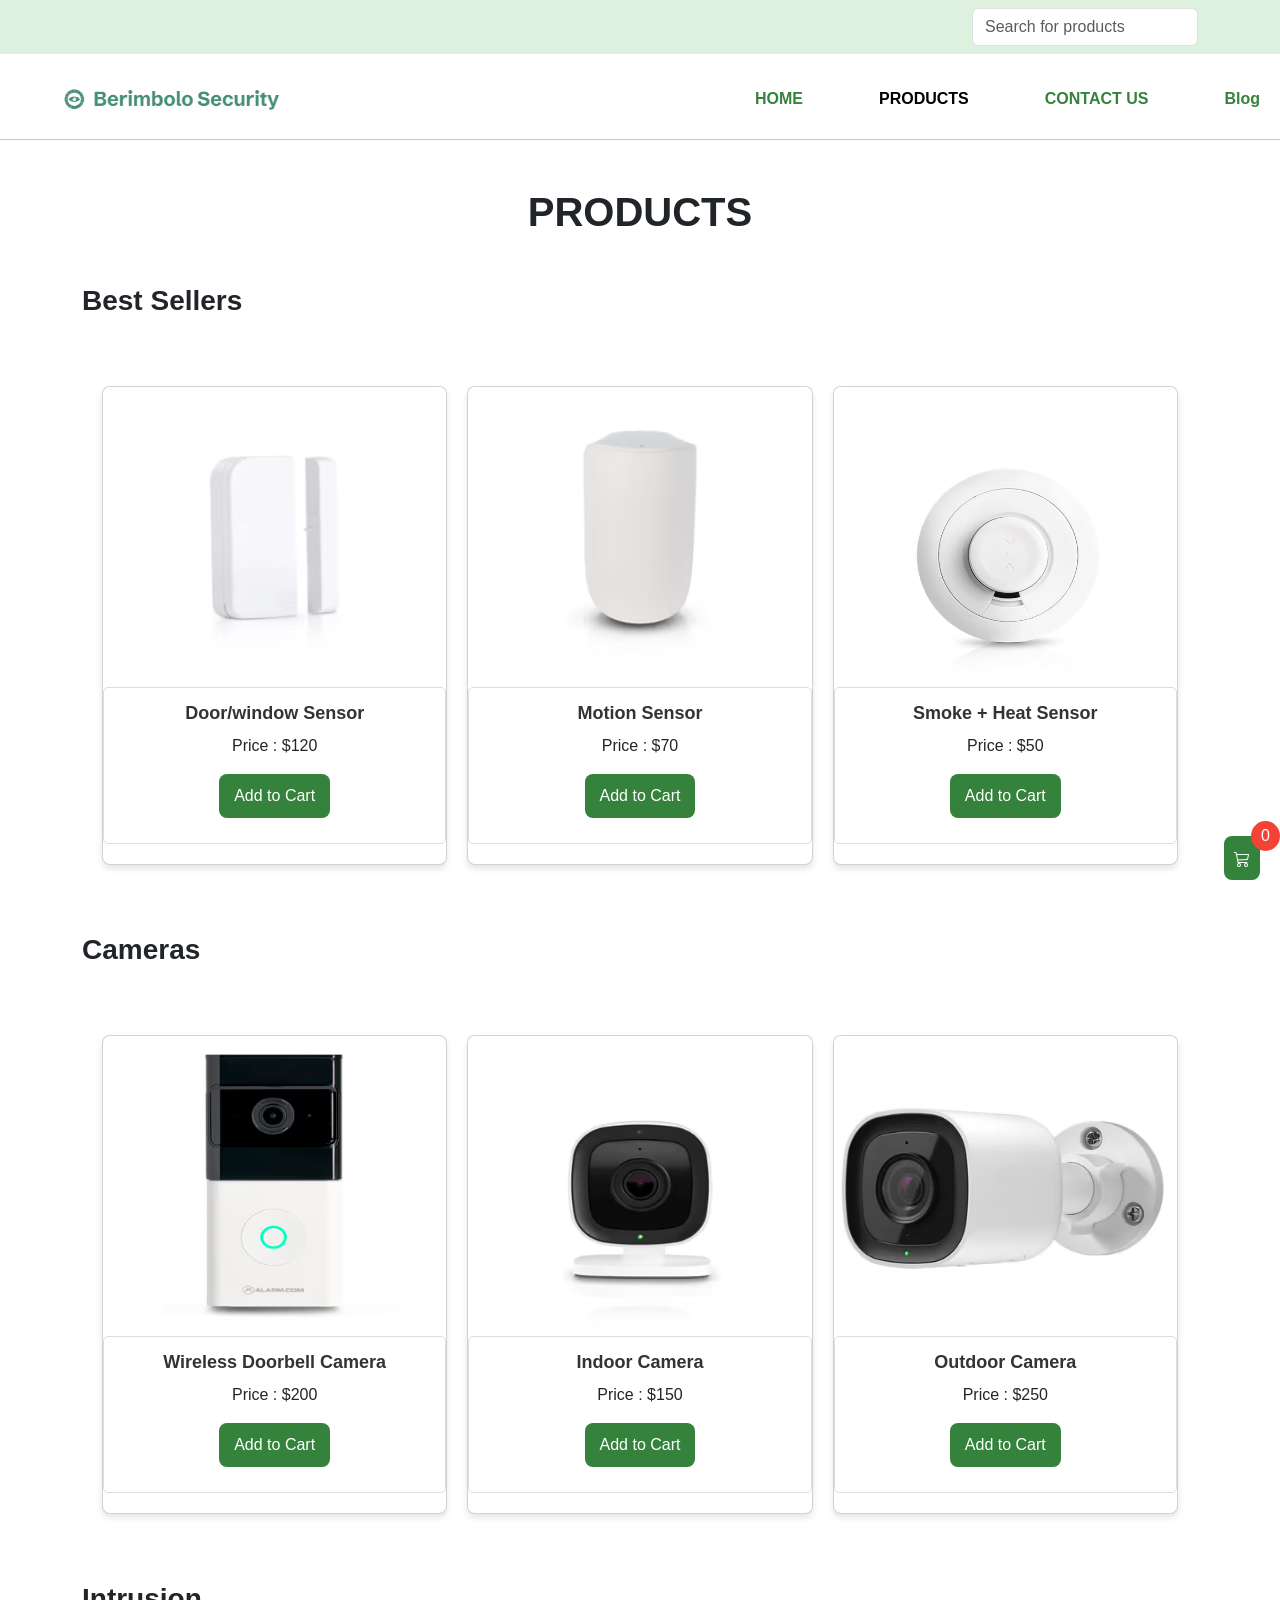
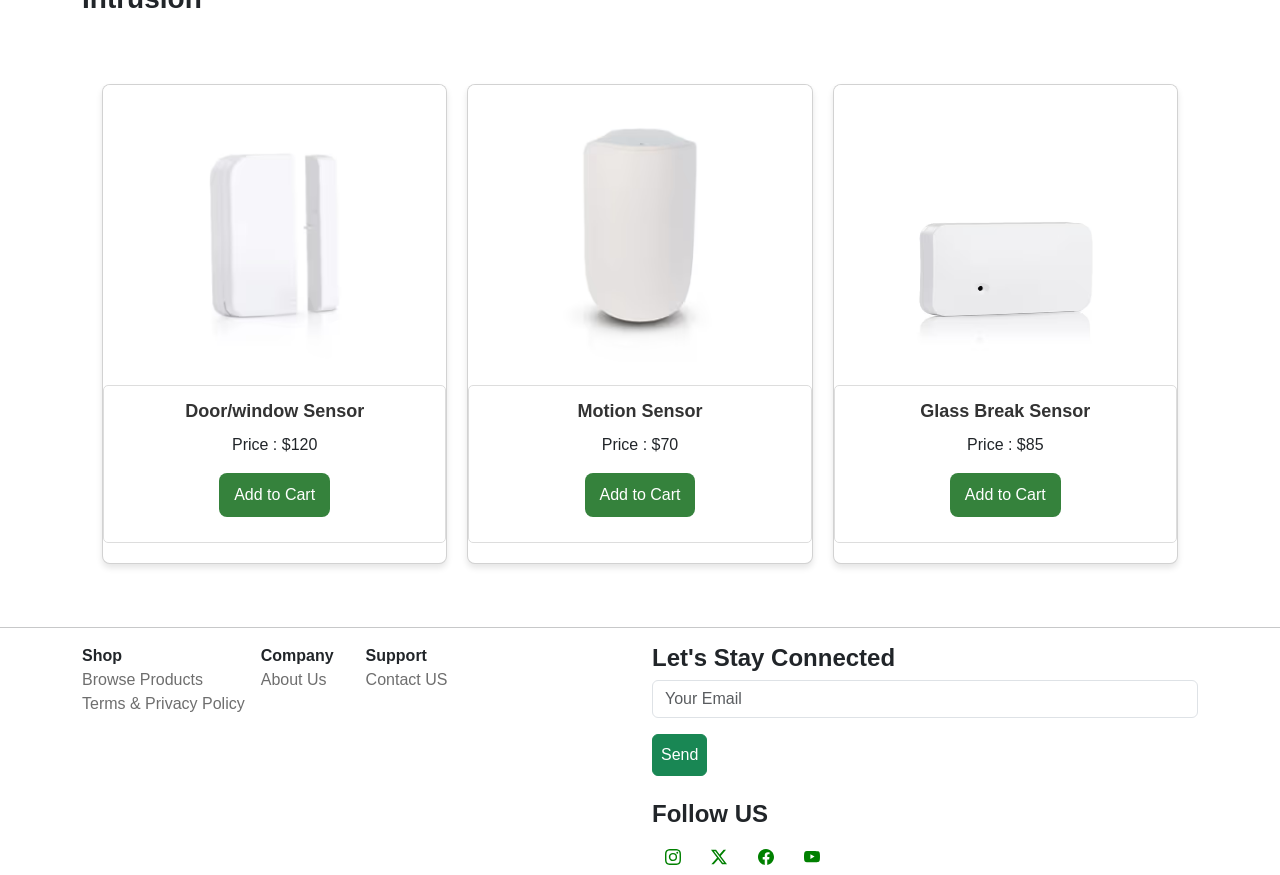
<file: BerimboloSecuritycode/Products.html>
<!DOCTYPE html>
<html lang="en">
  <head>
    <meta charset="UTF-8" />
    <meta name="viewport" content="width=device-width, initial-scale=1.0" />
    <title>Berimbolo Security</title>
    <link rel="icon" type="image/x-icon" href="./image/favicon_logo.png" />
    <link rel="stylesheet" href="css/bootstrap.min.css" />
    <link rel="stylesheet" href="css/style_pro.css" />
  </head>
<body>
  <!-- navbar search-->
  <nav>
    <div class="search">
      <nav class="navbar navbar-light">
        <div class="container">
          <form class="d-flex input-group w-auto ms-auto">
            <input
              type="search"
              class="form-control rounded"
              placeholder="Search for products"
              aria-label="Search"
              aria-describedby="search-addon"
              id="searchBlog"
            />
          </form>
        </div>
      </nav>
    </div>
  </nav>
  <!-- navbar -->
  <nav class="navbar navbar-expand-lg bg-body-tertiary">
    <div class="container-fluid">
      <a class="navbar-brand col-3" href="#"
        ><img src="./image/Logo.png" alt="" class="w-100 h-100"
      /></a>
      <button
        class="navbar-toggler"
        type="button"
        data-bs-toggle="collapse"
        data-bs-target="#navbarSupportedContent"
        aria-controls="navbarSupportedContent"
        aria-expanded="false"
        aria-label="Toggle navigation"
      >
        <span class="navbar-toggler-icon"></span>
      </button>
      <div class="collapse navbar-collapse" id="navbarSupportedContent">
        <ul class="navbar-nav ms-auto mb-2 mb-lg-0">
          <li class="nav-item">
            <a class="nav-link" aria-current="page" href="index.html">HOME</a>
          </li>
          <li class="nav-item">
            <a class="nav-link active" href="Products.html">PRODUCTS</a>
          </li>
          <li class="nav-item">
            <a class="nav-link" href="Contact US.html">CONTACT US</a>
          </li>
          <li class="nav-item">
            <a class="nav-link" href="Blog.html">Blog</a>
          </li>
        </ul>
      </div>
    </div>
  </nav>
  <hr class="line" />
  <h1 class="fw-bold mt-5 text-center mb-5">PRODUCTS</h1>
  <!-- Best sellers -->
  <div class="container">
    <h3 class="fw-bold mt-5 mb-5">Best Sellers</h3>
    <div class="container_parent">
      <div class="card">
        <img src="./image/window_door_sensor1_borderless.jpg" alt="" />
        <div class="card-content text-center" data-title="Door/window Sensor">
          <h3 class="card-title">Door/window Sensor</h3>
          <p>Price : $120</p>
          <button class="add-to-cart" data-product="Door/Window Sensor" data-price="120" data-image="./image/window_door_sensor1_borderless.jpg">Add to Cart</button>
        </div>
      </div>
      <div class="card">
        <img src="./image/motion_sensor_front_white_shadow_reflection_1.jpg"alt="">
        <div class="card-content text-center" data-title="Motion Sensor">
          <h3 class="card-title">Motion Sensor</h3>
          <p>Price : $70</p>
          <button class="add-to-cart" data-product="Motion Sensor" data-price="70" data-image="./image/motion_sensor_front_white_shadow_reflection_1.jpg">Add to Cart</button>

        </div>
      </div>
      <div class="card">
        <img src="./image/smoke_heat_sensor1_borderless_1.jpg" alt="" />
        <div class="card-content text-center" data-title="Smoke + Heat Sensor">
          <h3 class="card-title">Smoke + Heat Sensor</h3>
          <p>Price : $50</p>
          <button class="add-to-cart" data-product="Smoke + Heat Sensor" data-price="50" data-image="./image/smoke_heat_sensor1_borderless_1.jpg">Add to Cart</button>
        </div>
      </div>
    </div>
  </div>
  <!-- Cameras -->
  <div class="container">
    <h3 class="fw-bold mt-5 mb-5">Cameras</h3>
    <div class="container_parent">
      <div class="card">
        <img src="./image/wireless_dbc_forward_transparent_shadow_1200x1200_new.jpg" alt="" />
        <div class="card-content text-center" data-title="Wireless Doorbell Camera">
          <h3 class="card-title">Wireless Doorbell Camera</h3>
          <p>Price : $200</p>
          <button class="add-to-cart" data-product="Wireless Doorbell Camera" data-price="200" data-image="./image/wireless_dbc_forward_transparent_shadow_1200x1200_new.jpg">Add to Cart</button>
        </div>
      </div>
      <div class="card">
        <img src="./image/indoor_camera1_borderless.jpg" alt=""/>
        <div class="card-content text-center" data-title="Indoor Camera">
          <h3 class="card-title">Indoor Camera</h3>
          <p>Price : $150</p>
          <button class="add-to-cart" data-product="Indoor Camera" data-price="150" data-image="./image/indoor_camera1_borderless.jpg">Add to Cart</button>
        </div>
      </div>
      <div class="card">
        <img src="./image/outdoor_security_cameras (1).jpg" alt=""/>
        <div class="card-content text-center" data-title="Outdoor Camera">
          <h3 class="card-title">Outdoor Camera</h3>
          <p>Price : $250</p>
          <button class="add-to-cart" data-product="Outdoor Camera" data-price="250" data-image="./image/outdoor_security_cameras (1).jpg">Add to Cart</button>
        </div>
      </div>
    </div>
  </div>
  <!-- Intrusion -->
  <div class="container mb-5" id="intrusion">
    <h3 class="fw-bold mt-5 mb-5">Intrusion</h3>
    <div class="container_parent">
      <div class="card">
        <img src="./image/window_door_sensor1_borderless (1).jpg" alt="" />
        <div class="card-content text-center" data-title="Door/window Sensor">
          <h3 class="card-title">Door/window Sensor</h3>
          <p>Price : $120</p>
          <button class="add-to-cart" data-product="Door/window Sensor" data-price="120" data-image="./image/window_door_sensor1_borderless (1).jpg">Add to Cart</button>
        </div>
      </div>
      <div class="card">
        <img src="./image/motion_sensor_front_white_shadow_reflection_1.jpg" alt=""/>
        <div class="card-content text-center" data-title="Motion Sensor">
          <h3 class="card-title">Motion Sensor</h3>
          <p>Price : $70</p>
          <button class="add-to-cart" data-product="Motion Sensor" data-price="70" data-image="./image/motion_sensor_front_white_shadow_reflection_1.jpg">Add to Cart</button>
        </div>
      </div>
      <div class="card">
        <img src="./image/glass_break_sensor1_borderless.jpg" alt="" />
        <div class="card-content text-center" data-title="Glass Break Sensor">
          <h3 class="card-title">Glass Break Sensor</h3>
          <p>Price : $85</p>
          <button class="add-to-cart" data-product="Glass Break Sensor" data-price="85" data-image="./image/glass_break_sensor1_borderless.jpg">Add to Cart</button>
        </div>
      </div>
    </div>
  </div>
  <!-- add to cart -->
  <div class="cart" id="cart">
      <svg xmlns="http://www.w3.org/2000/svg" width="16" height="16" fill="currentColor" class="bi bi-cart3" viewBox="0 0 16 16">
        <path d="M0 1.5A.5.5 0 0 1 .5 1H2a.5.5 0 0 1 .485.379L2.89 3H14.5a.5.5 0 0 1 .49.598l-1 5a.5.5 0 0 1-.465.401l-9.397.472L4.415 11H13a.5.5 0 0 1 0 1H4a.5.5 0 0 1-.491-.408L2.01 3.607 1.61 2H.5a.5.5 0 0 1-.5-.5M3.102 4l.84 4.479 9.144-.459L13.89 4zM5 12a2 2 0 1 0 0 4 2 2 0 0 0 0-4m7 0a2 2 0 1 0 0 4 2 2 0 0 0 0-4m-7 1a1 1 0 1 1 0 2 1 1 0 0 1 0-2m7 0a1 1 0 1 1 0 2 1 1 0 0 1 0-2"/>
      </svg>
    <span id="cart-count">0</span>
  </div>
  <div class="cart-details" id="cart-details">
    <h3>Cart Items</h3>
    <div id="cart-items"></div>
    <p class="total-price" id="total-price">Total: $0</p>
  </div>

  <!-- footer -->
  <hr class="line" />
  <footer>
    <div class="container">
      <div class="row">
        <div class="col-lg-6">
          <table>
            <thead>
              <tr>
                <th scope="col">Shop</th>
                <th scope="col" class="px-3">Company</th>
                <th scope="col" class="px-3">Support</th>
              </tr>
            </thead>
            <tbody class="text-decoration-none">
              <tr>
                <td>
                  <a href="#" class="text-decoration-none">Browse Products</a>
                </td>
                <td>
                  <a href="" class="text-decoration-none px-3">About Us</a>
                </td>
                <td>
                  <a href="" class="text-decoration-none px-3">Contact US</a>
                </td>
              </tr>
              <tr>
                <td>
                  <a href="" class="text-decoration-none"
                    >Terms & Privacy Policy</a
                  >
                </td>
              </tr>
            </tbody>
          </table>
        </div>
        <div class="col-lg-6">
          <h4 class="fw-bold">Let's Stay Connected</h4>
          <input
            type="email"
            name=""
            id=""
            placeholder="Your Email"
            class="form-control"
          />
          <a href="#" class="">
            <button class="btn btn-success p-2 mt-3">Send</button>
          </a>
          <h4 class="mt-4 fw-bold">Follow US</h4>
          <!-- social media icons -->
          <div class="social-icons">
            <button class="btn">
              <a href="#" aria-label="Instagram" class="text-decoration-none">
                <svg
                  xmlns="http://www.w3.org/2000/svg"
                  width="16"
                  height="16"
                  fill="currentColor"
                  class="bi bi-instagram"
                  viewBox="0 0 16 16"
                >
                  <path
                    d="M8 0C5.829 0 5.556.01 4.703.048 3.85.088 3.269.222 2.76.42a3.9 3.9 0 0 0-1.417.923A3.9 3.9 0 0 0 .42 2.76C.222 3.268.087 3.85.048 4.7.01 5.555 0 5.827 0 8.001c0 2.172.01 2.444.048 3.297.04.852.174 1.433.372 1.942.205.526.478.972.923 1.417.444.445.89.719 1.416.923.51.198 1.09.333 1.942.372C5.555 15.99 5.827 16 8 16s2.444-.01 3.298-.048c.851-.04 1.434-.174 1.943-.372a3.9 3.9 0 0 0 1.416-.923c.445-.445.718-.891.923-1.417.197-.509.332-1.09.372-1.942C15.99 10.445 16 10.173 16 8s-.01-2.445-.048-3.299c-.04-.851-.175-1.433-.372-1.941a3.9 3.9 0 0 0-.923-1.417A3.9 3.9 0 0 0 13.24.42c-.51-.198-1.092-.333-1.943-.372C10.443.01 10.172 0 7.998 0zm-.717 1.442h.718c2.136 0 2.389.007 3.232.046.78.035 1.204.166 1.486.275.373.145.64.319.92.599s.453.546.598.92c.11.281.24.705.275 1.485.039.843.047 1.096.047 3.231s-.008 2.389-.047 3.232c-.035.78-.166 1.203-.275 1.485a2.5 2.5 0 0 1-.599.919c-.28.28-.546.453-.92.598-.28.11-.704.24-1.485.276-.843.038-1.096.047-3.232.047s-2.39-.009-3.233-.047c-.78-.036-1.203-.166-1.485-.276a2.5 2.5 0 0 1-.92-.598 2.5 2.5 0 0 1-.6-.92c-.109-.281-.24-.705-.275-1.485-.038-.843-.046-1.096-.046-3.233s.008-2.388.046-3.231c.036-.78.166-1.204.276-1.486.145-.373.319-.64.599-.92s.546-.453.92-.598c.282-.11.705-.24 1.485-.276.738-.034 1.024-.044 2.515-.045zm4.988 1.328a.96.96 0 1 0 0 1.92.96.96 0 0 0 0-1.92m-4.27 1.122a4.109 4.109 0 1 0 0 8.217 4.109 4.109 0 0 0 0-8.217m0 1.441a2.667 2.667 0 1 1 0 5.334 2.667 2.667 0 0 1 0-5.334"
                  />
                </svg>
              </a>
            </button>
            <button class="btn">
              <a
                href="#"
                aria-label="X (Twitter)"
                class="text-decoration-none"
              >
                <svg
                  xmlns="http://www.w3.org/2000/svg"
                  width="16"
                  height="16"
                  fill="currentColor"
                  class="bi bi-twitter-x"
                  viewBox="0 0 16 16"
                >
                  <path
                    d="M12.6.75h2.454l-5.36 6.142L16 15.25h-4.937l-3.867-5.07-4.425 5.07H.316l5.733-6.57L0 .75h5.063l3.495 4.633L12.601.75Zm-.86 13.028h1.36L4.323 2.145H2.865z"
                  />
                </svg>
              </a>
            </button>
            <button class="btn">
              <a href="#" aria-label="Facebook" class="text-decoration-none">
                <svg
                  xmlns="http://www.w3.org/2000/svg"
                  width="16"
                  height="16"
                  fill="currentColor"
                  class="bi bi-facebook"
                  viewBox="0 0 16 16"
                >
                  <path
                    d="M16 8.049c0-4.446-3.582-8.05-8-8.05C3.58 0-.002 3.603-.002 8.05c0 4.017 2.926 7.347 6.75 7.951v-5.625h-2.03V8.05H6.75V6.275c0-2.017 1.195-3.131 3.022-3.131.876 0 1.791.157 1.791.157v1.98h-1.009c-.993 0-1.303.621-1.303 1.258v1.51h2.218l-.354 2.326H9.25V16c3.824-.604 6.75-3.934 6.75-7.951"
                  />
                </svg>
              </a>
            </button>
            <button class="btn">
              <a href="#" aria-label="YouTube" class="text-decoration-none">
                <svg
                  xmlns="http://www.w3.org/2000/svg"
                  width="16"
                  height="16"
                  fill="currentColor"
                  class="bi bi-youtube"
                  viewBox="0 0 16 16"
                >
                  <path
                    d="M8.051 1.999h.089c.822.003 4.987.033 6.11.335a2.01 2.01 0 0 1 1.415 1.42c.101.38.172.883.22 1.402l.01.104.022.26.008.104c.065.914.073 1.77.074 1.957v.075c-.001.194-.01 1.108-.082 2.06l-.008.105-.009.104c-.05.572-.124 1.14-.235 1.558a2.01 2.01 0 0 1-1.415 1.42c-1.16.312-5.569.334-6.18.335h-.142c-.309 0-1.587-.006-2.927-.052l-.17-.006-.087-.004-.171-.007-.171-.007c-1.11-.049-2.167-.128-2.654-.26a2.01 2.01 0 0 1-1.415-1.419c-.111-.417-.185-.986-.235-1.558L.09 9.82l-.008-.104A31 31 0 0 1 0 7.68v-.123c.002-.215.01-.958.064-1.778l.007-.103.003-.052.008-.104.022-.26.01-.104c.048-.519.119-1.023.22-1.402a2.01 2.01 0 0 1 1.415-1.42c.487-.13 1.544-.21 2.654-.26l.17-.007.172-.006.086-.003.171-.007A100 100 0 0 1 7.858 2zM6.4 5.209v4.818l4.157-2.408z"
                  />
                </svg>
              </a>
            </button>
          </div>
        </div>
      </div>
    </div>
  </footer>

  <script src="js/bootstrap.bundle.min.js"></script>
  <script src="js/script.js"></script>
</body>
</html>
</file>
<file: BerimboloSecuritycode/css/style_home.css>
* {
  padding: 0;
  margin: 0;
  box-sizing: border-box;
  font-family: Arial, Helvetica, sans-serif;
}

body {
  overflow-x: hidden;
}


/* navbar */
.search {
  background-color: #def1df;
}

.nav-link {
  margin-left: 60px;
  font-weight: bold;
  color: #35823c;
}

a .nav-link:hover {
  color: black;
}

.bg-body-tertiary {
  background-color: white !important;
}

/* slides section */
.hero {
  position: absolute;
  width: 100%;
  top: 80%;
  left: 50%;
  transform: translate(-50%, -50%);
  z-index: 100000;
  text-align: center;
}

.hero button:hover{
  background-color: white;
  color: #35823c;
  border: 1px solid #35823c;
}

.responsive-carousel,
.hero-section {
  max-width: 1200px;
  margin: 0 auto;
}

.button-container {
  bottom: 10%;
  display: flex;
  flex-direction: column;
  align-items: center;
  gap: 10px;
}

.shop-btn,
.request-btn {
  width: 90%;
  max-width: 300px;
  font-size: 16px;
  padding: 10px 15px;
}

.bg {
  background-color: #35823c;
  margin-top: -25px;
}

.carousel-item img {
  width: 100%;
  height: 50vh;
}

.col img {
  width: 100%;
  height: 60vh;
  border-radius: 10px;
}

.carousel-item button {
  background-color: #35823c;
}

/* grid_section  */

#Learn:hover {
  background-color: #35823c;
  border: 1px solid #35823c;
  color: white;
  cursor: pointer;
}

/* grid_2 */
.card{
  border: none;
  border-radius: 0px;
}

p {
  line-height: 1.5px;
}

/* Best sellers section */
.row p {
  color: #6e6e6e;
}

.B {
  text-align: center;
}

.b {
  margin-bottom: 150px;
  padding: 16px 24px;
  border-radius: 8px;
}

.b:hover {
  background-color: white !important;
  color: #35823c !important;
  border-radius: 8px !important;
  border: 1px solid #35823c !important;
}

.card_container {
  margin: auto;
  width: 80% !important;
}

/* footer */
.btn a svg:hover {
  color: black;
}

.social-icons button a {
  color: green;
}

tbody tr a {
  color: #6e6e6e;
}

tbody tr a:hover {
  color: #35823c;
}

.send button:hover {
  background-color: white;
  color: #35823c;
  border: 1px solid #35823c;
}
/* Testimonial */

.parent {
  max-width: 1200px;
  margin: 0 auto;
  padding: 20px;
  display: grid;
  grid-template-columns: repeat(auto-fit, minmax(300px, 1fr));
  gap: 20px;
}

#card {
  background: #fff;
  border-radius: 8px;
  box-shadow: 4px 4px 6px rgba(0, 0, 0, 0.1);
  overflow: hidden;
  display: flex;
  flex-direction: column;
}

.card-description {
  font-size: 14px;
  color: #666;
  margin: 0 0 15px;
}

.card-img{
  margin-top: 20px;
  margin-bottom: 20px;
}

.icons svg{
  color: #f1d554;

}



@media (max-width: 1200px) {
  .responsive-carousel {
    max-width: 1000px;
  }
  .sale {
    max-width: 100%;
  }
}
@media (max-width: 1400px) {
  .responsive-carousel {
    max-width: 1000px;
  }
  .sale {
    max-width: 100%;
  }
}

@media (max-width: 1200px) {
  .offer {
    max-width: 100%;
  }
}

@media (max-width: 992px) {
  .responsive-carousel {
    max-width: 800px;
  }
}

@media (max-width: 768px) {
  .responsive-carousel,
  .hero-section {
    max-width: 95%;
  }
}

@media (max-width: 768px) {
  .offer {
    max-width: 100%;
  }
  .sale {
    max-width: 100%;
  }
}

@media (max-width: 576px) {
  .responsive-carousel,
  .hero-section {
    max-width: 600px;
    padding: 0 10px;
  }
}

@media (max-width: 768px) {
  .shop-btn {
    background-color: #28a745;
    border: none;
  }
  .request-btn {
    border: 2px solid #28a745;
    color: #fff;
    background-color: transparent;
  }
}
</file>
<file: BerimboloSecuritycode/css/style_Blog.css>
* {
  padding: 0;
  margin: 0;
  box-sizing: border-box;
  font-family: Arial, Helvetica, sans-serif;
}

/* nav bar */
.search {
  background-color: #def1df;
}

.nav-link {
  margin-left: 60px;
  font-weight: bold;
  color: #35823c;
}

a .nav-link:hover {
  color: black;
}

.bg-body-tertiary {
  background-color: white !important;
}

.line {
  margin-top: -5px;
}

/* Home security blog section */
.row p {
  color: #6e6e6e;
}

.container h2 {
  color: #6e6e6e;
}

.image-container img {
  max-width: 100%;
  height: auto;
  border-radius: 10px;
}

.content-container {
  display: flex;
  flex-direction: column;
  justify-content: center;
}

/* search blog */

.hidden {
  display: none;
}
.card-content {
  margin-bottom: 20px;
  padding: 15px;
  border: 1px solid #ddd;
  border-radius: 5px;
  transition: background-color 0.3s, transform 0.3s;
}
.card-content:hover {
  background-color: #f9f9f9;
  transform: scale(1.02);
}
.highlight {
  border: 2px solid #007bff;
  background-color: #e7f3ff;
}

/* blog news */
.container_parent {
  max-width: 1200px;
  margin: 0 auto;
  padding: 20px;
  display: grid;
  grid-template-columns: repeat(auto-fit, minmax(300px, 1fr));
  gap: 20px;
}

.card {
  background: #fff;
  border-radius: 8px;
  box-shadow: 0 4px 6px rgba(0, 0, 0, 0.1);
  overflow: hidden;
  display: flex;
  flex-direction: column;
}

.card img {
  width: 100%;
  height: auto;
}

.card-content {
  padding: 15px;
}

.card-title {
  font-size: 18px;
  font-weight: bold;
  margin: 0 0 10px;
  color: #333;
}

.card-description {
  font-size: 14px;
  color: #666;
  margin: 0 0 15px;
}

.read-more {
  text-decoration: none;
  color: #35823c;
  font-weight: bold;
  transition: color 0.3s;
}

.read-more:hover {
  color: black;
}

/* footer */
.btn a svg:hover {
  color: black;
}

.social-icons button a {
  color: green;
}

tbody tr a {
  color: #6e6e6e;
}

tbody tr a:hover {
  color: #35823c;
}

.send button:hover {
  background-color: white;
  color: #35823c;
  border: 1px solid #35823c;
}
</file>
<file: BerimboloSecuritycode/css/style_Contact.css>
* {
  padding: 0;
  margin: 0;
  box-sizing: border-box;
  font-family: Arial, Helvetica, sans-serif;
}
/* navbar */
.search {
  background-color: #def1df;
}

.nav-link {
  margin-left: 60px;
  font-weight: bold;
  color: #35823c;
}

a .nav-link:hover {
  color: black;
}

.bg-body-tertiary {
  background-color: white !important;
}

.line {
  margin-top: -5px;
}

/* Best sellers section */
.row p {
  color: #6e6e6e;
}

/* footer */
.btn a svg:hover {
  color: black;
}

.social-icons button a {
  color: green;
}

tbody tr a {
  color: #6e6e6e;
}

tbody tr a:hover {
  color: #35823c;
}

.send button:hover {
  background-color: white;
  color: #35823c;
  border: 1px solid #35823c;
}

/* form */
.form {
  display: flex;
  justify-content: center;
  align-items: center;
  height: 100vh;
  margin: 0;
}
.form-container {
  max-width: 600px;
  width: 100%;
}
.invalid-feedback {
  display: none !important;
}

.is-invalid ~ .invalid-feedback {
  display: block !important;
}

/* contact button */

.contact:hover{
    background-color: white;
    color: #35823c;
    border: 1px solid #35823c;
}
</file>
<file: BerimboloSecuritycode/css/style_pro.css>
* {
  padding: 0;
  margin: 0;
  box-sizing: border-box;
  font-family: Arial, Helvetica, sans-serif;
}
/* navbar */
.search {
  background-color: #def1df;
}

.nav-link{
  margin-left: 60px;
  font-weight: bold;
  color: #35823c;
}

a .nav-link:hover{
  color: black ;
}

.bg-body-tertiary {
  background-color: white !important;
}

.line {
  margin-top: -5px;
}

/* Best sellers section */
.row p {
  color: #6e6e6e;
}

/* footer */
.btn a svg:hover {
  color: black;
}

.social-icons button a {
  color: green;
}

tbody tr a {
  color: #6e6e6e;
}

tbody tr a:hover {
  color: #35823c;
}

.send button:hover{
  background-color: white;
  color: #35823c;
  border: 1px solid #35823c;
}

/* products section */

.container_parent {
  max-width: 1200px;
  margin: 0 auto;
  padding: 20px;
  display: grid;
  grid-template-columns: repeat(auto-fit, minmax(300px, 1fr));
  gap: 20px;
}

.card {
  background: #fff;
  border-radius: 8px;
  box-shadow: 0 4px 6px rgba(0, 0, 0, 0.1);
  overflow: hidden;
  display: flex;
  flex-direction: column;
}

.card img {
  width: 100%;
  height: 300px;
}

.card-content {
  padding: 15px;
}

.card-title {
  font-size: 18px;
  font-weight: bold;
  margin: 0 0 10px;
  color: #333;
}

.card-description {
  font-size: 14px;
  color: #666;
  margin: 0 0 15px;
}

/* add to card button */

.product {
  display: inline-block;
  margin: 20px;
  text-align: center;
}

.add-to-cart {
  display: block;
  margin: 10px auto;
  padding: 10px 15px;
  background-color: #35823c;
  color: white;
  border: none;
  cursor: pointer;
  border-radius: 8px;
}
.add-to-cart:hover{
    background-color: white;
    color: #35823c;
    border: 1px solid #35823c;
    padding: 10px 15px;
    border-radius: 8px;
    cursor: pointer;
}

.cart {
  position: fixed;
  bottom: 20px;
  background-color: #35823c;
  right: 20px;
  padding: 10px;
  border-radius: 8px;
  color: white;
  cursor: pointer;
}

.cart svg{
    position: relative;
}

.cart:hover{
    background-color: white;
    color: #35823c;
    border: 1px solid #35823c;
}

.cart span{
    background-color: #f44336;
    border-radius: 50%;
    position: absolute;
    justify-content: center;
    align-items: center;
    color: white;
    top: -15px;
    left: 75%;
    padding: 3px 10px;
}

.cart-details {
  position: fixed;
  bottom: 60px;
  right: 20px;
  background-color: white;
  border: 1px solid #ccc;
  padding: 10px;
  display: none;
  max-width: 300px;
  max-height: 300px;
  overflow-y: auto;
  box-shadow: 0 2px 10px rgba(0, 0, 0, 0.2);
}

.cart-details h3 {
  margin-top: 0;
}

.cart-item {
  display: flex;
  align-items: center;
  justify-content: space-between;
  margin-bottom: 10px;
}

.cart-item img {
  width: 50px;
  height: 50px;
  margin-right: 10px;
}

.cart-item p {
  margin: 0;
  font-size: small;
}

.remove-item {
  background-color: #f44336;
  color: white;
  border: none;
  padding: 5px 8px;
  cursor: pointer;
  border-radius: 8px;
}

.total-price {
  font-weight: bold;
  text-align: right;
  margin-top: 10px;
}


/* search products */

.hidden {
  display: none;
}
.card-content {
  margin-bottom: 20px;
  padding: 15px;
  border: 1px solid #ddd;
  border-radius: 5px;
  transition: background-color 0.3s, transform 0.3s;
}
.card-content:hover {
  background-color: #f9f9f9;
  transform: scale(1.02);
}
.highlight {
  border: 2px solid #007bff;
  background-color: #e7f3ff;
}
</file>
